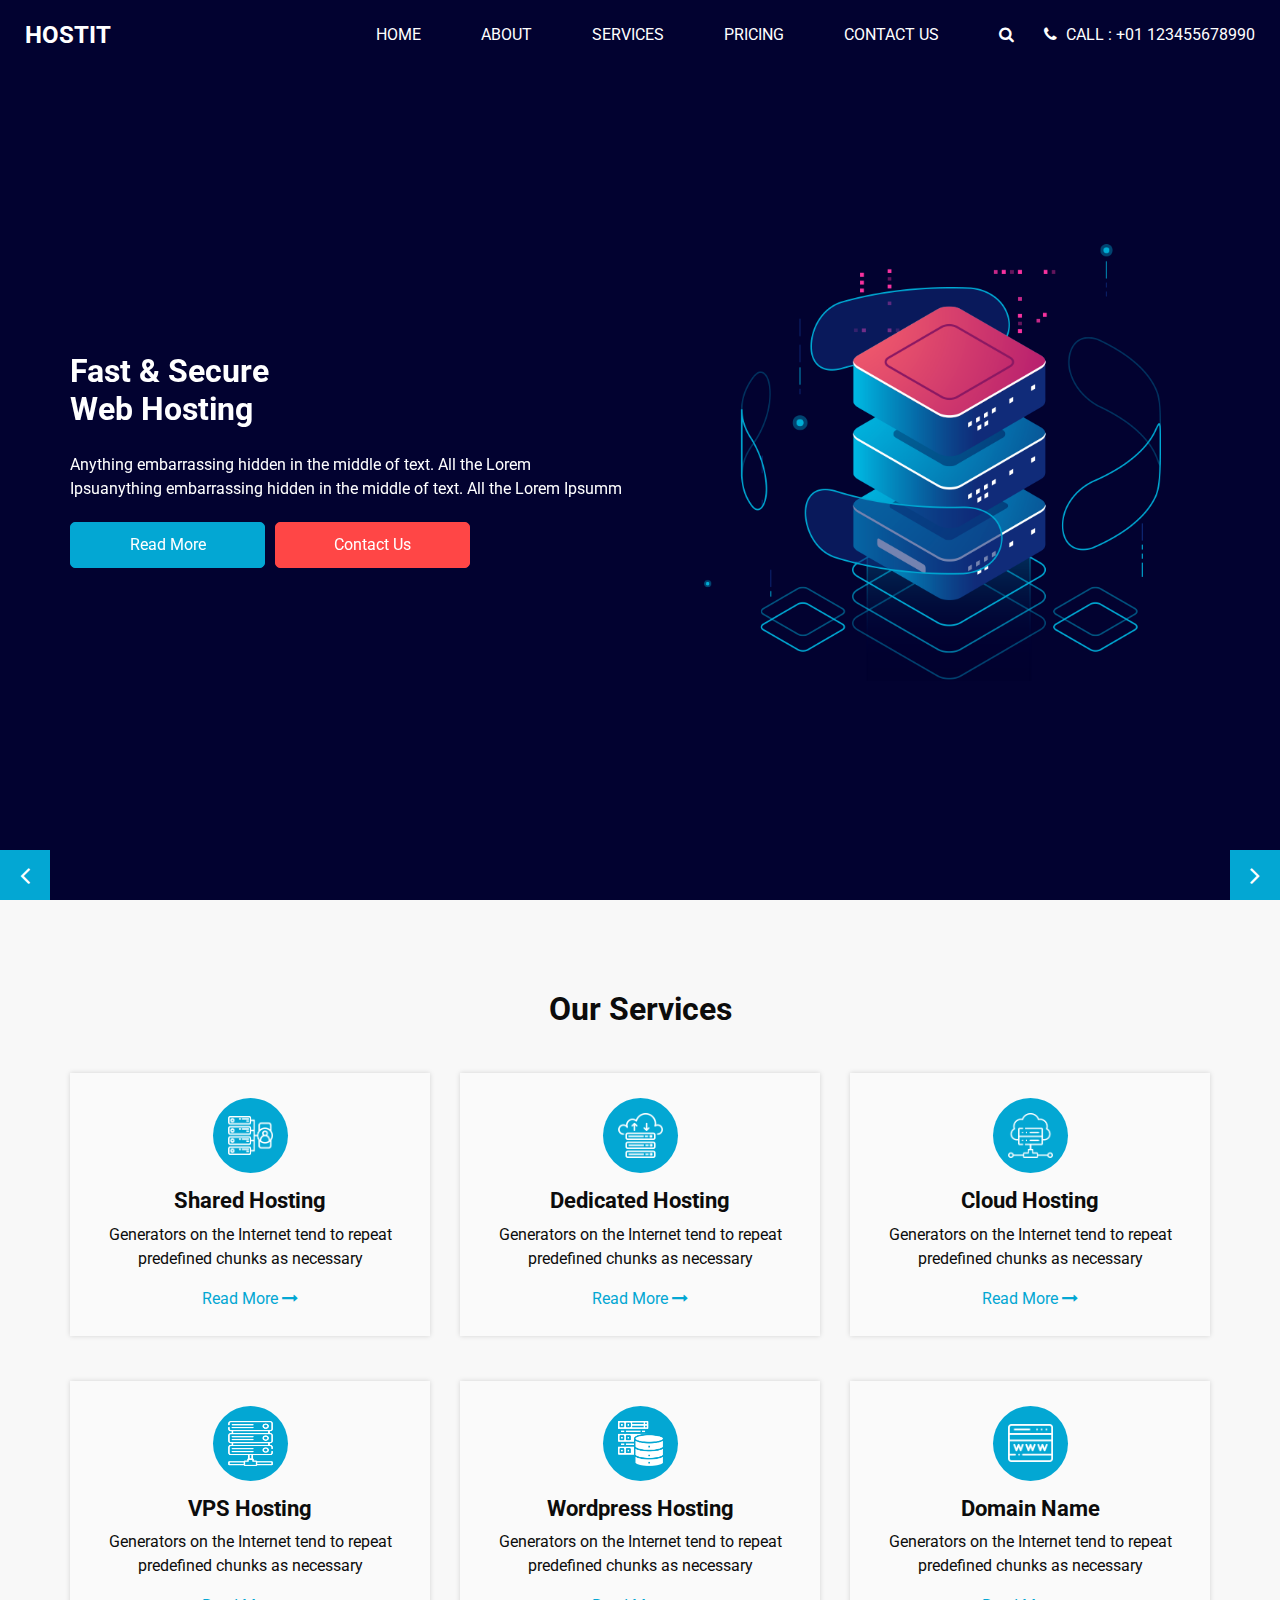
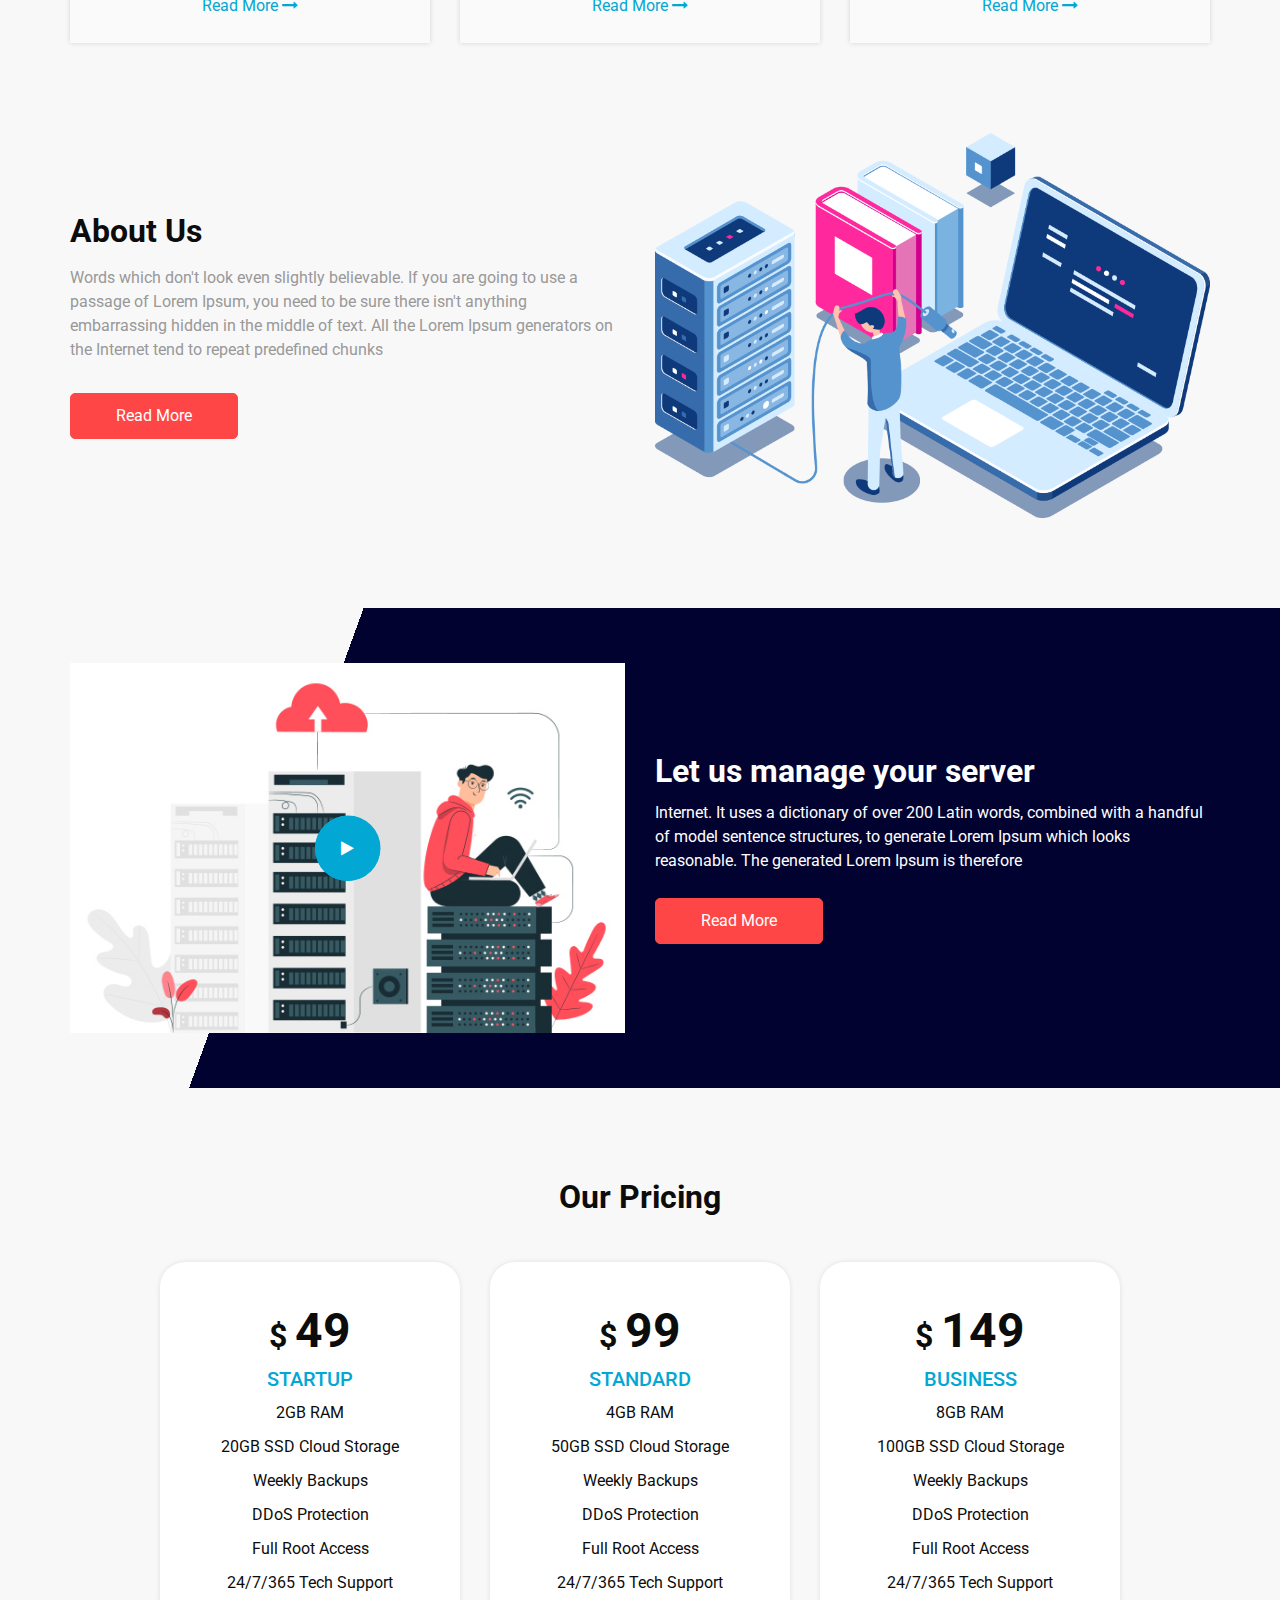
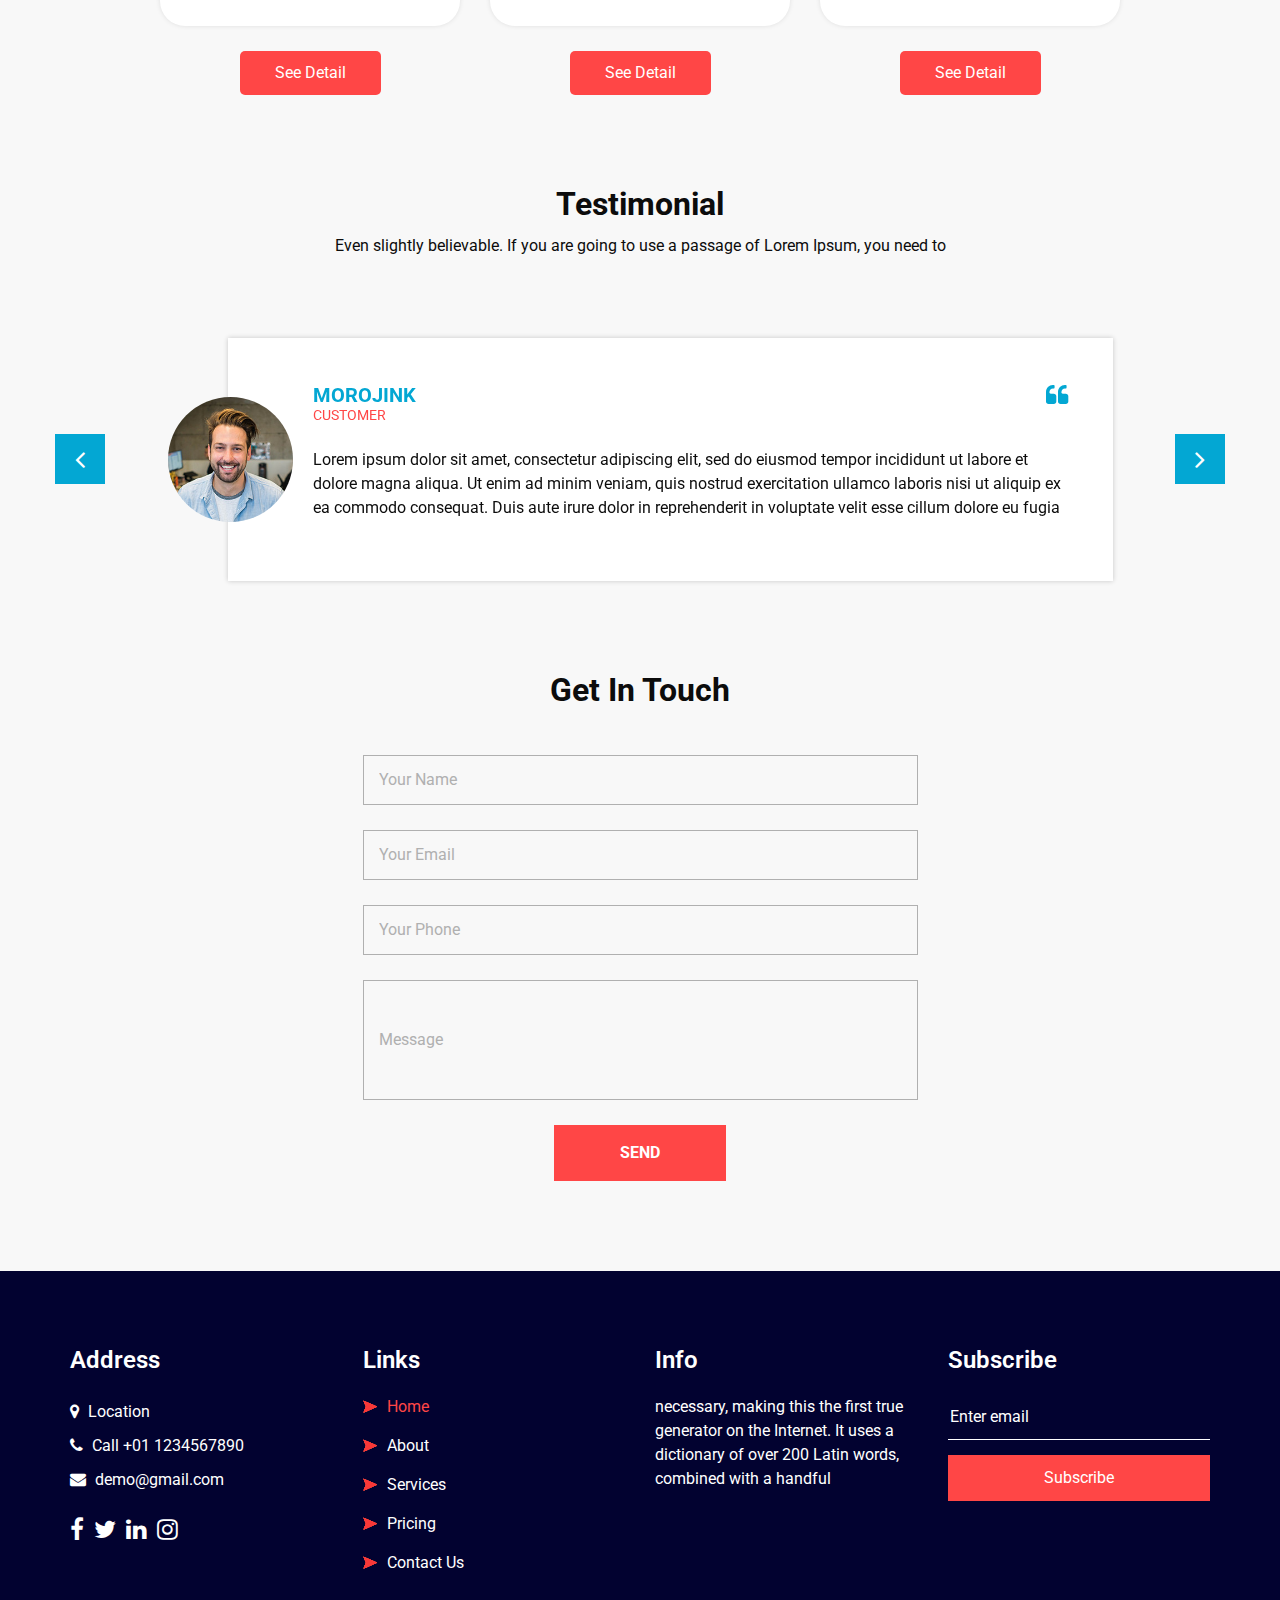
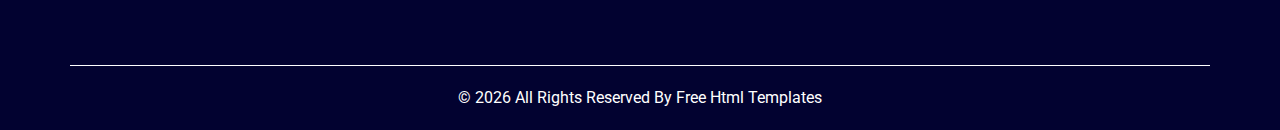
<file: Template/hostit-html/index.html>
<!DOCTYPE html>
<html>

<head>
  <!-- Basic -->
  <meta charset="utf-8" />
  <meta http-equiv="X-UA-Compatible" content="IE=edge" />
  <!-- Mobile Metas -->
  <meta name="viewport" content="width=device-width, initial-scale=1, shrink-to-fit=no" />
  <!-- Site Metas -->
  <link rel="icon" href="images/fevicon.png" type="image/gif" />
  <meta name="keywords" content="" />
  <meta name="description" content="" />
  <meta name="author" content="" />

  <title>Hostit</title>


  <!-- bootstrap core css -->
  <link rel="stylesheet" type="text/css" href="css/bootstrap.css" />

  <!-- fonts style -->
  <link href="https://fonts.googleapis.com/css2?family=Roboto:wght@400;500;700;900&display=swap" rel="stylesheet">

  <!-- font awesome style -->
  <link href="css/font-awesome.min.css" rel="stylesheet" />

  <!-- Custom styles for this template -->
  <link href="css/style.css" rel="stylesheet" />
  <!-- responsive style -->
  <link href="css/responsive.css" rel="stylesheet" />

</head>

<body>

  <div class="hero_area">
    <!-- header section strats -->
    <header class="header_section">
      <div class="container-fluid">
        <nav class="navbar navbar-expand-lg custom_nav-container ">
          <a class="navbar-brand" href="index.html">
            <span>Hostit</span>
          </a>

          <button class="navbar-toggler" type="button" data-toggle="collapse" data-target="#navbarSupportedContent" aria-controls="navbarSupportedContent" aria-expanded="false" aria-label="Toggle navigation">
            <span class=""> </span>
          </button>

          <div class="collapse navbar-collapse" id="navbarSupportedContent">
            <ul class="navbar-nav  ml-auto">
              <li class="nav-item active">
                <a class="nav-link" href="index.html">Home <span class="sr-only">(current)</span></a>
              </li>
              <li class="nav-item">
                <a class="nav-link" href="about.html"> About</a>
              </li>
              <li class="nav-item">
                <a class="nav-link" href="service.html">Services</a>
              </li>
              <li class="nav-item">
                <a class="nav-link" href="price.html">Pricing</a>
              </li>
              <li class="nav-item">
                <a class="nav-link" href="contact.html">Contact Us</a>
              </li>
            </ul>
            <div class="quote_btn-container">
              <form class="form-inline">
                <button class="btn   nav_search-btn" type="submit">
                  <i class="fa fa-search" aria-hidden="true"></i>
                </button>
              </form>
              <a href="">
                <i class="fa fa-phone" aria-hidden="true"></i>
                <span>
                  Call : +01 123455678990
                </span>
              </a>
            </div>
          </div>
        </nav>
      </div>
    </header>
    <!-- end header section -->
    <!-- slider section -->
    <section class="slider_section ">
      <div id="customCarousel1" class="carousel slide" data-ride="carousel">
        <div class="carousel-inner">
          <div class="carousel-item active">
            <div class="container ">
              <div class="row">
                <div class="col-md-6">
                  <div class="detail-box">
                    <h1>
                      Fast & Secure <br>
                      Web Hosting
                    </h1>
                    <p>
                      Anything embarrassing hidden in the middle of text. All the Lorem Ipsuanything embarrassing hidden in the middle of text. All the Lorem Ipsumm </p>
                    <div class="btn-box">
                      <a href="" class="btn-1">
                        Read More
                      </a>
                      <a href="" class="btn-2">
                        Contact Us
                      </a>
                    </div>
                  </div>
                </div>
                <div class="col-md-6">
                  <div class="row">
                    <div class=" col-lg-10 mx-auto">
                      <div class="img-box">
                        <img src="images/slider-img.png" alt="">
                      </div>
                    </div>
                  </div>
                </div>
              </div>
            </div>
          </div>
          <div class="carousel-item">
            <div class="container ">
              <div class="row">
                <div class="col-md-6">
                  <div class="detail-box">
                    <h1>
                      Fast & Secure <br>
                      Web Hosting
                    </h1>
                    <p>
                      Anything embarrassing hidden in the middle of text. All the Lorem Ipsuanything embarrassing hidden in the middle of text. All the Lorem Ipsumm </p>
                    <div class="btn-box">
                      <a href="" class="btn-1">
                        Read More
                      </a>
                      <a href="" class="btn-2">
                        Contact Us
                      </a>
                    </div>
                  </div>
                </div>
                <div class="col-md-6">
                  <div class="row">
                    <div class=" col-lg-10 mx-auto">
                      <div class="img-box">
                        <img src="images/slider-img.png" alt="">
                      </div>
                    </div>
                  </div>
                </div>
              </div>
            </div>
          </div>
          <div class="carousel-item">
            <div class="container ">
              <div class="row">
                <div class="col-md-6">
                  <div class="detail-box">
                    <h1>
                      Fast & Secure <br>
                      Web Hosting
                    </h1>
                    <p>
                      Anything embarrassing hidden in the middle of text. All the Lorem Ipsuanything embarrassing hidden in the middle of text. All the Lorem Ipsumm </p>
                    <div class="btn-box">
                      <a href="" class="btn-1">
                        Read More
                      </a>
                      <a href="" class="btn-2">
                        Contact Us
                      </a>
                    </div>
                  </div>
                </div>
                <div class="col-md-6">
                  <div class="row">
                    <div class=" col-lg-10 mx-auto">
                      <div class="img-box">
                        <img src="images/slider-img.png" alt="">
                      </div>
                    </div>
                  </div>
                </div>
              </div>
            </div>
          </div>
        </div>
        <div class="carousel_btn-box">
          <a class="carousel-control-prev" href="#customCarousel1" role="button" data-slide="prev">
            <i class="fa fa-angle-left" aria-hidden="true"></i>
            <span class="sr-only">Previous</span>
          </a>
          <a class="carousel-control-next" href="#customCarousel1" role="button" data-slide="next">
            <i class="fa fa-angle-right" aria-hidden="true"></i>
            <span class="sr-only">Next</span>
          </a>
        </div>
      </div>
    </section>
    <!-- end slider section -->
  </div>

  <!-- service section -->

  <section class="service_section layout_padding">
    <div class="container">
      <div class="heading_container heading_center">
        <h2>
          Our Services
        </h2>
      </div>
    </div>
    <div class="container ">
      <div class="row">
        <div class="col-md-6 col-lg-4">
          <div class="box ">
            <div class="img-box">
              <img src="images/s1.png" alt="">
            </div>
            <div class="detail-box">
              <h4>
                Shared Hosting
              </h4>
              <p>
                Generators on the Internet tend to repeat predefined chunks as necessary
              </p>
              <a href="">
                Read More
                <i class="fa fa-long-arrow-right" aria-hidden="true"></i>

              </a>
            </div>
          </div>
        </div>
        <div class="col-md-6 col-lg-4">
          <div class="box ">
            <div class="img-box">
              <img src="images/s2.png" alt="">
            </div>
            <div class="detail-box">
              <h4>
                Dedicated Hosting
              </h4>
              <p>
                Generators on the Internet tend to repeat predefined chunks as necessary
              </p>
              <a href="">
                Read More
                <i class="fa fa-long-arrow-right" aria-hidden="true"></i>

              </a>
            </div>
          </div>
        </div>
        <div class="col-md-6 col-lg-4 ">
          <div class="box ">
            <div class="img-box">
              <img src="images/s3.png" alt="">
            </div>
            <div class="detail-box">
              <h4>
                Cloud Hosting
              </h4>
              <p>
                Generators on the Internet tend to repeat predefined chunks as necessary
              </p>
              <a href="">
                Read More
                <i class="fa fa-long-arrow-right" aria-hidden="true"></i>

              </a>
            </div>
          </div>
        </div>
        <div class="col-md-6 col-lg-4">
          <div class="box ">
            <div class="img-box">
              <img src="images/s4.png" alt="">
            </div>
            <div class="detail-box">
              <h4>
                VPS Hosting
              </h4>
              <p>
                Generators on the Internet tend to repeat predefined chunks as necessary
              </p>
              <a href="">
                Read More
                <i class="fa fa-long-arrow-right" aria-hidden="true"></i>

              </a>
            </div>
          </div>
        </div>
        <div class="col-md-6 col-lg-4">
          <div class="box ">
            <div class="img-box">
              <img src="images/s5.png" alt="">
            </div>
            <div class="detail-box">
              <h4>
                Wordpress Hosting
              </h4>
              <p>
                Generators on the Internet tend to repeat predefined chunks as necessary
              </p>
              <a href="">
                Read More
                <i class="fa fa-long-arrow-right" aria-hidden="true"></i>

              </a>
            </div>
          </div>
        </div>
        <div class="col-md-6 col-lg-4">
          <div class="box ">
            <div class="img-box">
              <img src="images/s6.png" alt="">
            </div>
            <div class="detail-box">
              <h4>
                Domain Name
              </h4>
              <p>
                Generators on the Internet tend to repeat predefined chunks as necessary
              </p>
              <a href="">
                Read More
                <i class="fa fa-long-arrow-right" aria-hidden="true"></i>

              </a>
            </div>
          </div>
        </div>
      </div>
    </div>
  </section>

  <!-- end service section -->

  <!-- about section -->

  <section class="about_section layout_padding-bottom">
    <div class="container  ">
      <div class="row">
        <div class="col-md-6">
          <div class="detail-box">
            <div class="heading_container">
              <h2>
                About Us
              </h2>
            </div>
            <p>
              Words which don't look even slightly believable. If you are going to use a passage of Lorem Ipsum, you need to be sure there isn't anything embarrassing hidden in the middle of text. All the Lorem Ipsum generators on the Internet tend to repeat predefined chunks </p>
            <a href="">
              Read More
            </a>
          </div>
        </div>
        <div class="col-md-6 ">
          <div class="img-box">
            <img src="images/about-img.png" alt="">
          </div>
        </div>

      </div>
    </div>
  </section>

  <!-- end about section -->


  <!-- server section -->

  <section class="server_section">
    <div class="container ">
      <div class="row">
        <div class="col-md-6">
          <div class="img-box">
            <img src="images/server-img.jpg" alt="">
            <div class="play_btn">
              <button>
                <i class="fa fa-play" aria-hidden="true"></i>
              </button>
            </div>
          </div>
        </div>
        <div class="col-md-6">
          <div class="detail-box">
            <div class="heading_container">
              <h2>
                Let us manage your server
              </h2>
              <p>
                Internet. It uses a dictionary of over 200 Latin words, combined with a handful of model sentence structures, to generate Lorem Ipsum which looks reasonable. The generated Lorem Ipsum is therefore
              </p>
            </div>
            <a href="">
              Read More
            </a>
          </div>
        </div>
      </div>
    </div>
  </section>

  <!-- end server section -->

  <!-- price section -->

  <section class="price_section layout_padding">
    <div class="container">
      <div class="heading_container heading_center">
        <h2>
          Our Pricing
        </h2>
      </div>
      <div class="price_container ">
        <div class="box">
          <div class="detail-box">
            <h2>$ <span>49</span></h2>
            <h6>
              Startup
            </h6>
            <ul class="price_features">
              <li>
                2GB RAM
              </li>
              <li>
                20GB SSD Cloud Storage
              </li>
              <li>
                Weekly Backups
              </li>
              <li>
                DDoS Protection
              </li>
              <li>
                Full Root Access
              </li>
              <li>
                24/7/365 Tech Support
              </li>
            </ul>
          </div>
          <div class="btn-box">
            <a href="">
              See Detail
            </a>
          </div>
        </div>
        <div class="box">
          <div class="detail-box">
            <h2>$ <span>99</span></h2>
            <h6>
              Standard
            </h6>
            <ul class="price_features">
              <li>
                4GB RAM
              </li>
              <li>
                50GB SSD Cloud Storage
              </li>
              <li>
                Weekly Backups
              </li>
              <li>
                DDoS Protection
              </li>
              <li>
                Full Root Access
              </li>
              <li>
                24/7/365 Tech Support
              </li>
            </ul>
          </div>
          <div class="btn-box">
            <a href="">
              See Detail
            </a>
          </div>
        </div>
        <div class="box">
          <div class="detail-box">
            <h2>$ <span>149</span></h2>
            <h6>
              Business
            </h6>
            <ul class="price_features">
              <li>
                8GB RAM
              </li>
              <li>
                100GB SSD Cloud Storage
              </li>
              <li>
                Weekly Backups
              </li>
              <li>
                DDoS Protection
              </li>
              <li>
                Full Root Access
              </li>
              <li>
                24/7/365 Tech Support
              </li>
            </ul>
          </div>
          <div class="btn-box">
            <a href="">
              See Detail
            </a>
          </div>
        </div>
      </div>
    </div>
  </section>

  <!-- price section -->

  <!-- client section -->
  <section class="client_section ">
    <div class="container">
      <div class="heading_container heading_center">
        <h2>
          Testimonial
        </h2>
        <p>
          Even slightly believable. If you are going to use a passage of Lorem Ipsum, you need to
        </p>
      </div>
    </div>
    <div class="container px-0">
      <div id="customCarousel2" class="carousel  slide" data-ride="carousel">
        <div class="carousel-inner">
          <div class="carousel-item active">
            <div class="container">
              <div class="row">
                <div class="col-md-10 mx-auto">
                  <div class="box">
                    <div class="img-box">
                      <img src="images/client.jpg" alt="">
                    </div>
                    <div class="detail-box">
                      <div class="client_info">
                        <div class="client_name">
                          <h5>
                            Morojink
                          </h5>
                          <h6>
                            Customer
                          </h6>
                        </div>
                        <i class="fa fa-quote-left" aria-hidden="true"></i>
                      </div>
                      <p>
                        Lorem ipsum dolor sit amet, consectetur adipiscing elit, sed do eiusmod tempor incididunt ut
                        labore
                        et
                        dolore magna aliqua. Ut enim ad minim veniam, quis nostrud exercitation ullamco laboris nisi ut
                        aliquip ex ea commodo consequat. Duis aute irure dolor in reprehenderit in voluptate velit esse
                        cillum
                        dolore eu fugia
                      </p>
                    </div>
                  </div>
                </div>
              </div>
            </div>
          </div>
          <div class="carousel-item">
            <div class="container">
              <div class="row">
                <div class="col-md-10 mx-auto">
                  <div class="box">
                    <div class="img-box">
                      <img src="images/client.jpg" alt="">
                    </div>
                    <div class="detail-box">
                      <div class="client_info">
                        <div class="client_name">
                          <h5>
                            Morojink
                          </h5>
                          <h6>
                            Customer
                          </h6>
                        </div>
                        <i class="fa fa-quote-left" aria-hidden="true"></i>
                      </div>
                      <p>
                        Lorem ipsum dolor sit amet, consectetur adipiscing elit, sed do eiusmod tempor incididunt ut
                        labore
                        et
                        dolore magna aliqua. Ut enim ad minim veniam, quis nostrud exercitation ullamco laboris nisi ut
                        aliquip ex ea commodo consequat. Duis aute irure dolor in reprehenderit in voluptate velit esse
                        cillum
                        dolore eu fugia
                      </p>
                    </div>
                  </div>
                </div>
              </div>
            </div>
          </div>
          <div class="carousel-item">
            <div class="container">
              <div class="row">
                <div class="col-md-10 mx-auto">
                  <div class="box">
                    <div class="img-box">
                      <img src="images/client.jpg" alt="">
                    </div>
                    <div class="detail-box">
                      <div class="client_info">
                        <div class="client_name">
                          <h5>
                            Morojink
                          </h5>
                          <h6>
                            Customer
                          </h6>
                        </div>
                        <i class="fa fa-quote-left" aria-hidden="true"></i>
                      </div>
                      <p>
                        Lorem ipsum dolor sit amet, consectetur adipiscing elit, sed do eiusmod tempor incididunt ut
                        labore
                        et
                        dolore magna aliqua. Ut enim ad minim veniam, quis nostrud exercitation ullamco laboris nisi ut
                        aliquip ex ea commodo consequat. Duis aute irure dolor in reprehenderit in voluptate velit esse
                        cillum
                        dolore eu fugia
                      </p>
                    </div>
                  </div>
                </div>
              </div>
            </div>
          </div>
        </div>
        <div class="carousel_btn-box">
          <a class="carousel-control-prev" href="#customCarousel2" role="button" data-slide="prev">
            <i class="fa fa-angle-left" aria-hidden="true"></i>
            <span class="sr-only">Previous</span>
          </a>
          <a class="carousel-control-next" href="#customCarousel2" role="button" data-slide="next">
            <i class="fa fa-angle-right" aria-hidden="true"></i>
            <span class="sr-only">Next</span>
          </a>
        </div>
      </div>
    </div>
  </section>
  <!-- end client section -->

  <!-- contact section -->
  <section class="contact_section layout_padding-bottom">
    <div class="container">
      <div class="heading_container heading_center">
        <h2>
          Get In Touch
        </h2>
      </div>
      <div class="row">
        <div class="col-md-8 col-lg-6 mx-auto">
          <div class="form_container">
            <form action="">
              <div>
                <input type="text" placeholder="Your Name" />
              </div>
              <div>
                <input type="email" placeholder="Your Email" />
              </div>
              <div>
                <input type="text" placeholder="Your Phone" />
              </div>
              <div>
                <input type="text" class="message-box" placeholder="Message" />
              </div>
              <div class="btn_box ">
                <button>
                  SEND
                </button>
              </div>
            </form>
          </div>
        </div>
      </div>
    </div>
  </section>
  <!-- end contact section -->

  <!-- info section -->

  <section class="info_section layout_padding2">
    <div class="container">
      <div class="row">
        <div class="col-md-3">
          <div class="info_contact">
            <h4>
              Address
            </h4>
            <div class="contact_link_box">
              <a href="">
                <i class="fa fa-map-marker" aria-hidden="true"></i>
                <span>
                  Location
                </span>
              </a>
              <a href="">
                <i class="fa fa-phone" aria-hidden="true"></i>
                <span>
                  Call +01 1234567890
                </span>
              </a>
              <a href="">
                <i class="fa fa-envelope" aria-hidden="true"></i>
                <span>
                  demo@gmail.com
                </span>
              </a>
            </div>
          </div>
          <div class="info_social">
            <a href="">
              <i class="fa fa-facebook" aria-hidden="true"></i>
            </a>
            <a href="">
              <i class="fa fa-twitter" aria-hidden="true"></i>
            </a>
            <a href="">
              <i class="fa fa-linkedin" aria-hidden="true"></i>
            </a>
            <a href="">
              <i class="fa fa-instagram" aria-hidden="true"></i>
            </a>
          </div>
        </div>
        <div class="col-md-3">
          <div class="info_link_box">
            <h4>
              Links
            </h4>
            <div class="info_links">
              <a class="active" href="index.html">
                <img src="images/nav-bullet.png" alt="">
                Home
              </a>
              <a class="" href="about.html">
                <img src="images/nav-bullet.png" alt="">
                About
              </a>
              <a class="" href="service.html">
                <img src="images/nav-bullet.png" alt="">
                Services
              </a>
              <a class="" href="price.html">
                <img src="images/nav-bullet.png" alt="">
                Pricing
              </a>
              <a class="" href="contact.html">
                <img src="images/nav-bullet.png" alt="">
                Contact Us
              </a>
            </div>
          </div>
        </div>
        <div class="col-md-3">
          <div class="info_detail">
            <h4>
              Info
            </h4>
            <p>
              necessary, making this the first true generator on the Internet. It uses a dictionary of over 200 Latin words, combined with a handful
            </p>
          </div>
        </div>
        <div class="col-md-3 mb-0">
          <h4>
            Subscribe
          </h4>
          <form action="#">
            <input type="text" placeholder="Enter email" />
            <button type="submit">
              Subscribe
            </button>
          </form>
        </div>
      </div>
    </div>
  </section>

  <!-- end info section -->


  <!-- footer section -->
  <footer class="footer_section">
    <div class="container">
      <p>
        &copy; <span id="displayYear"></span> All Rights Reserved By
        <a href="https://html.design/">Free Html Templates</a>
      </p>
    </div>
  </footer>
  <!-- footer section -->

  <!-- jQery -->
  <script src="js/jquery-3.4.1.min.js"></script>
  <!-- bootstrap js -->
  <script src="js/bootstrap.js"></script>
  <!-- custom js -->
  <script src="js/custom.js"></script>


</body>

</html>
</file>
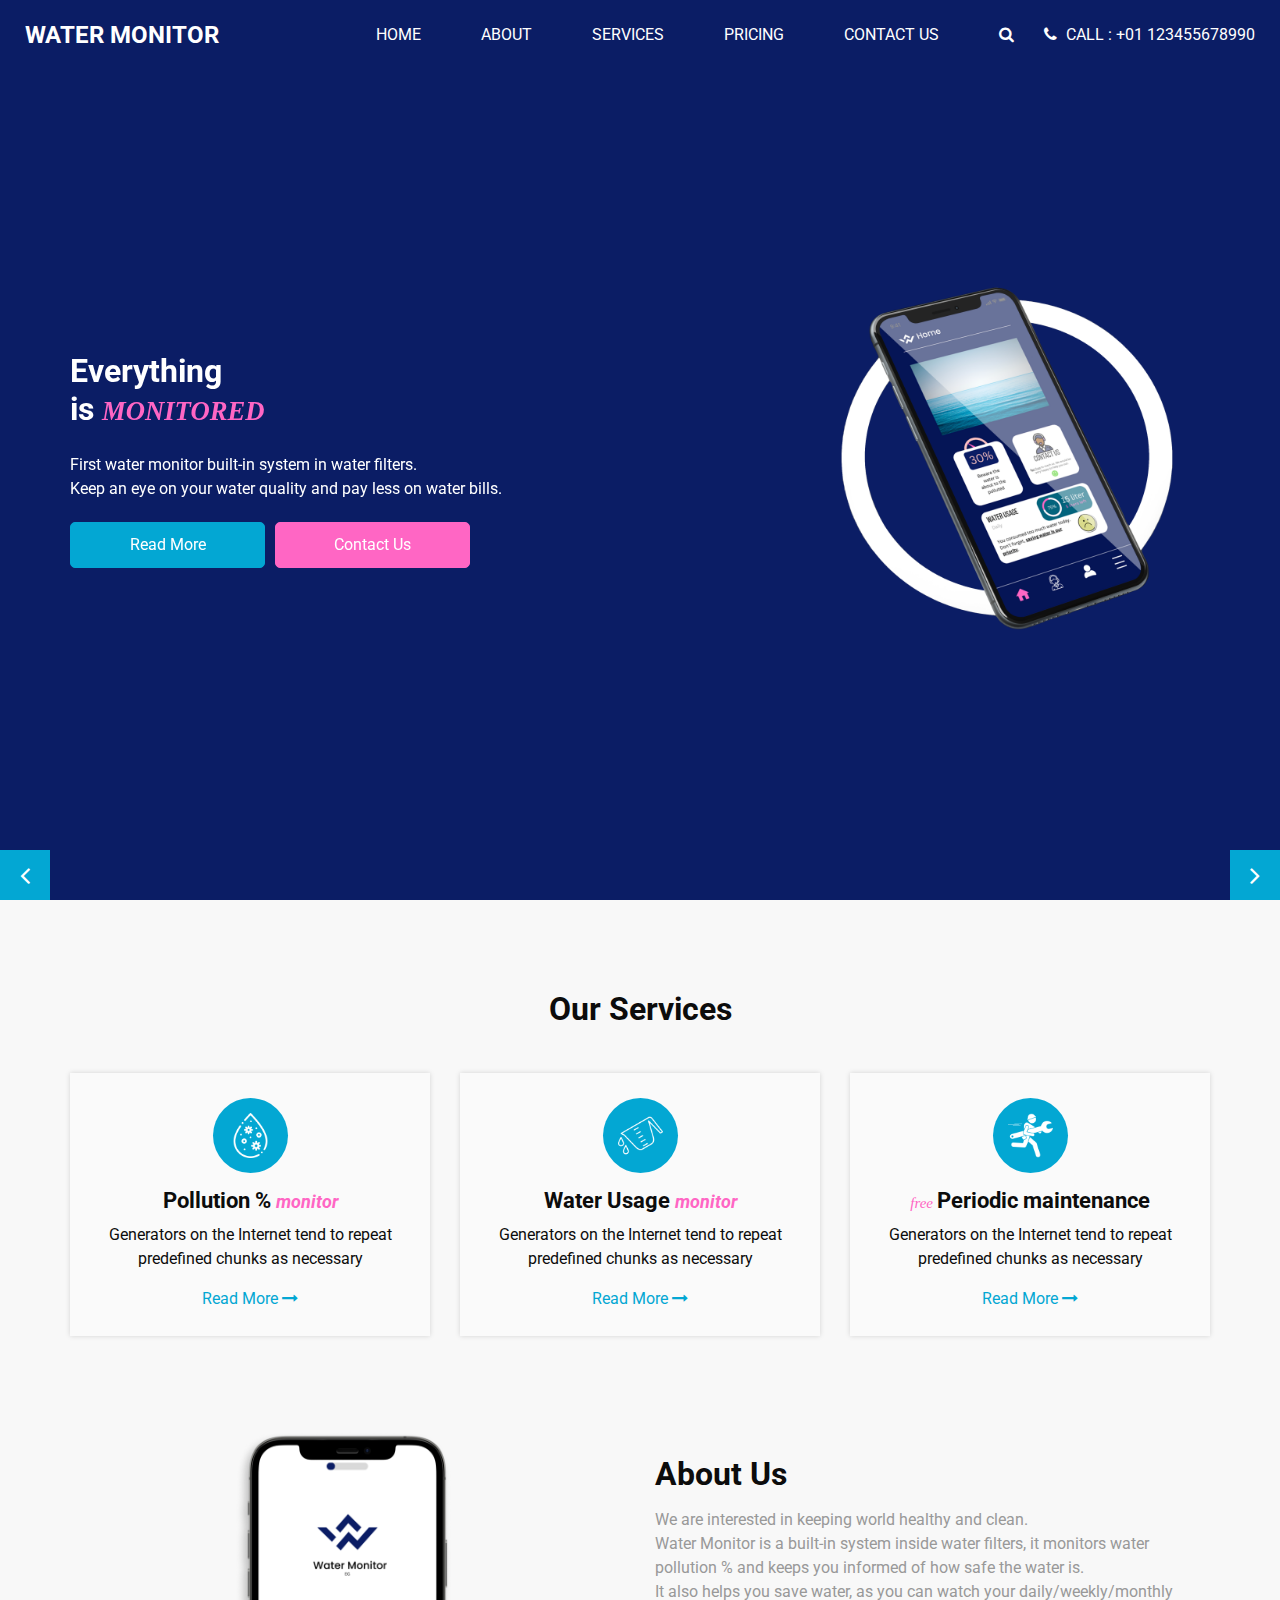
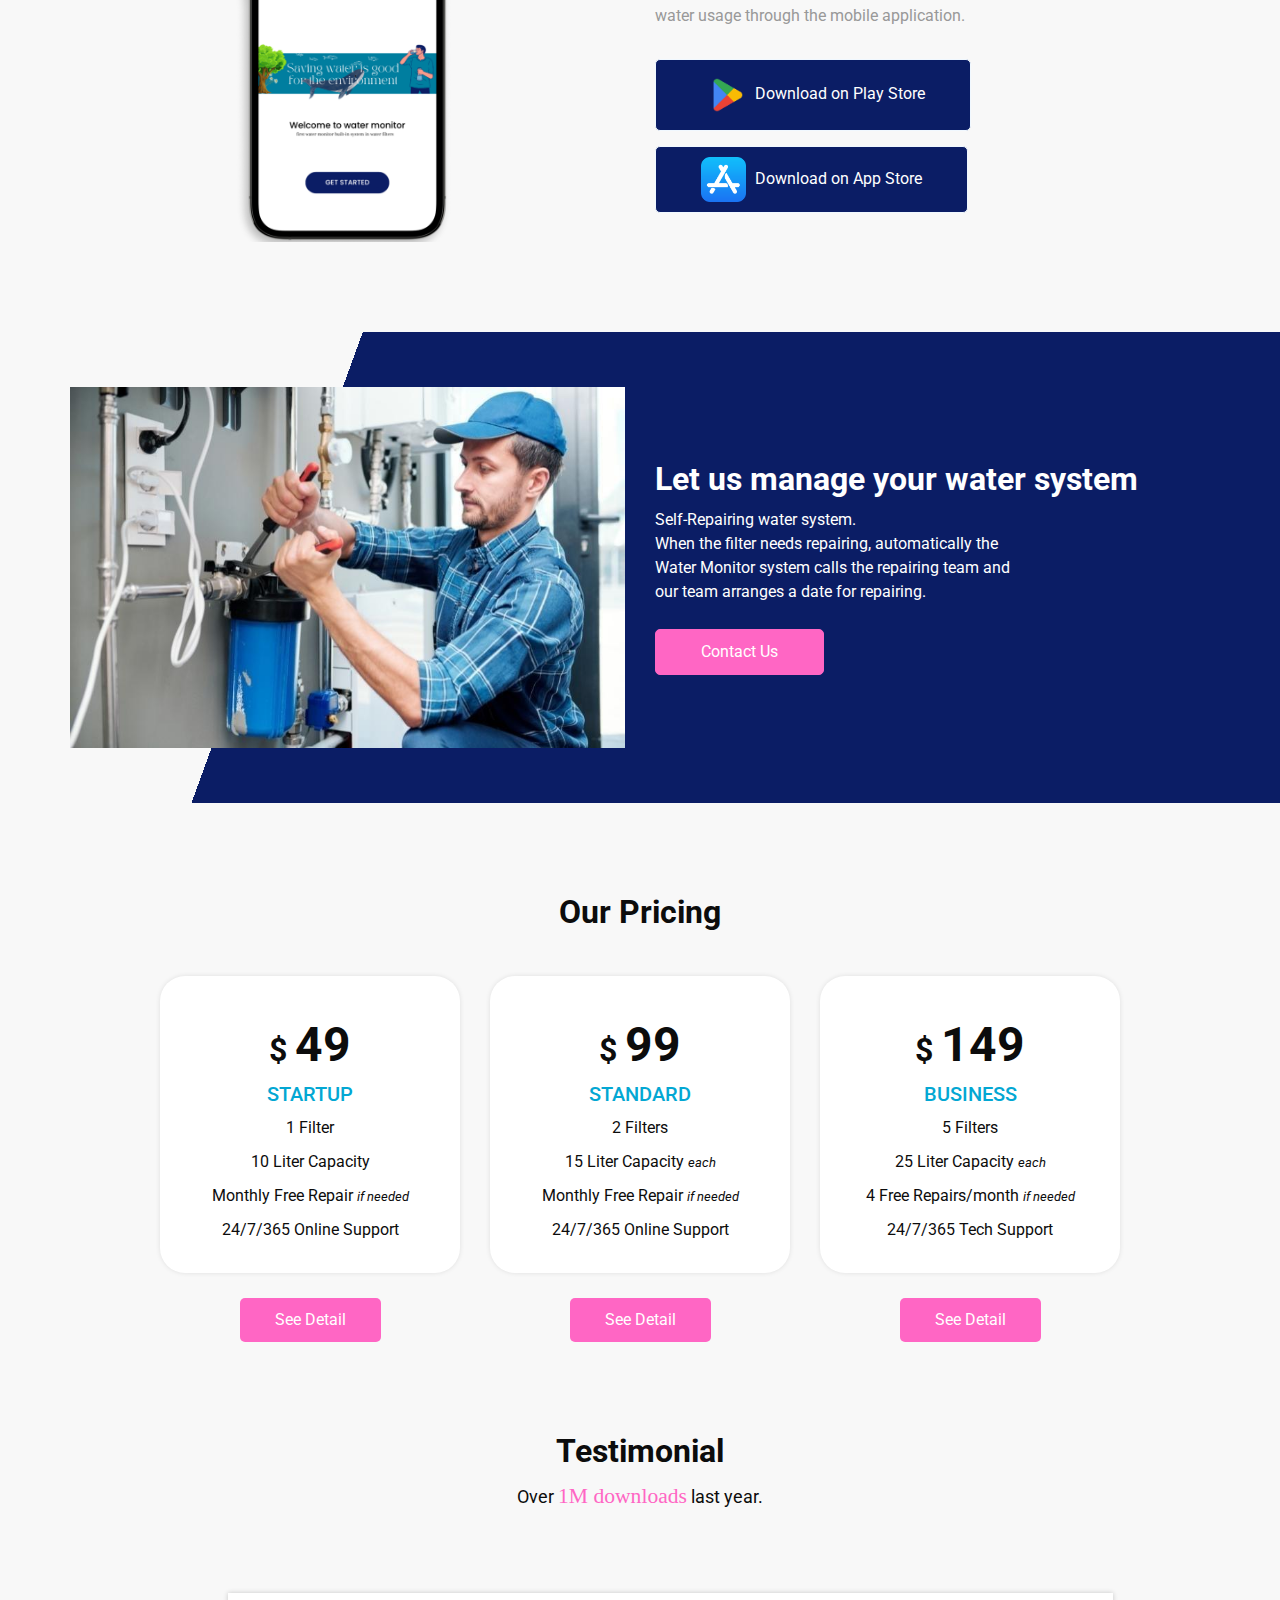
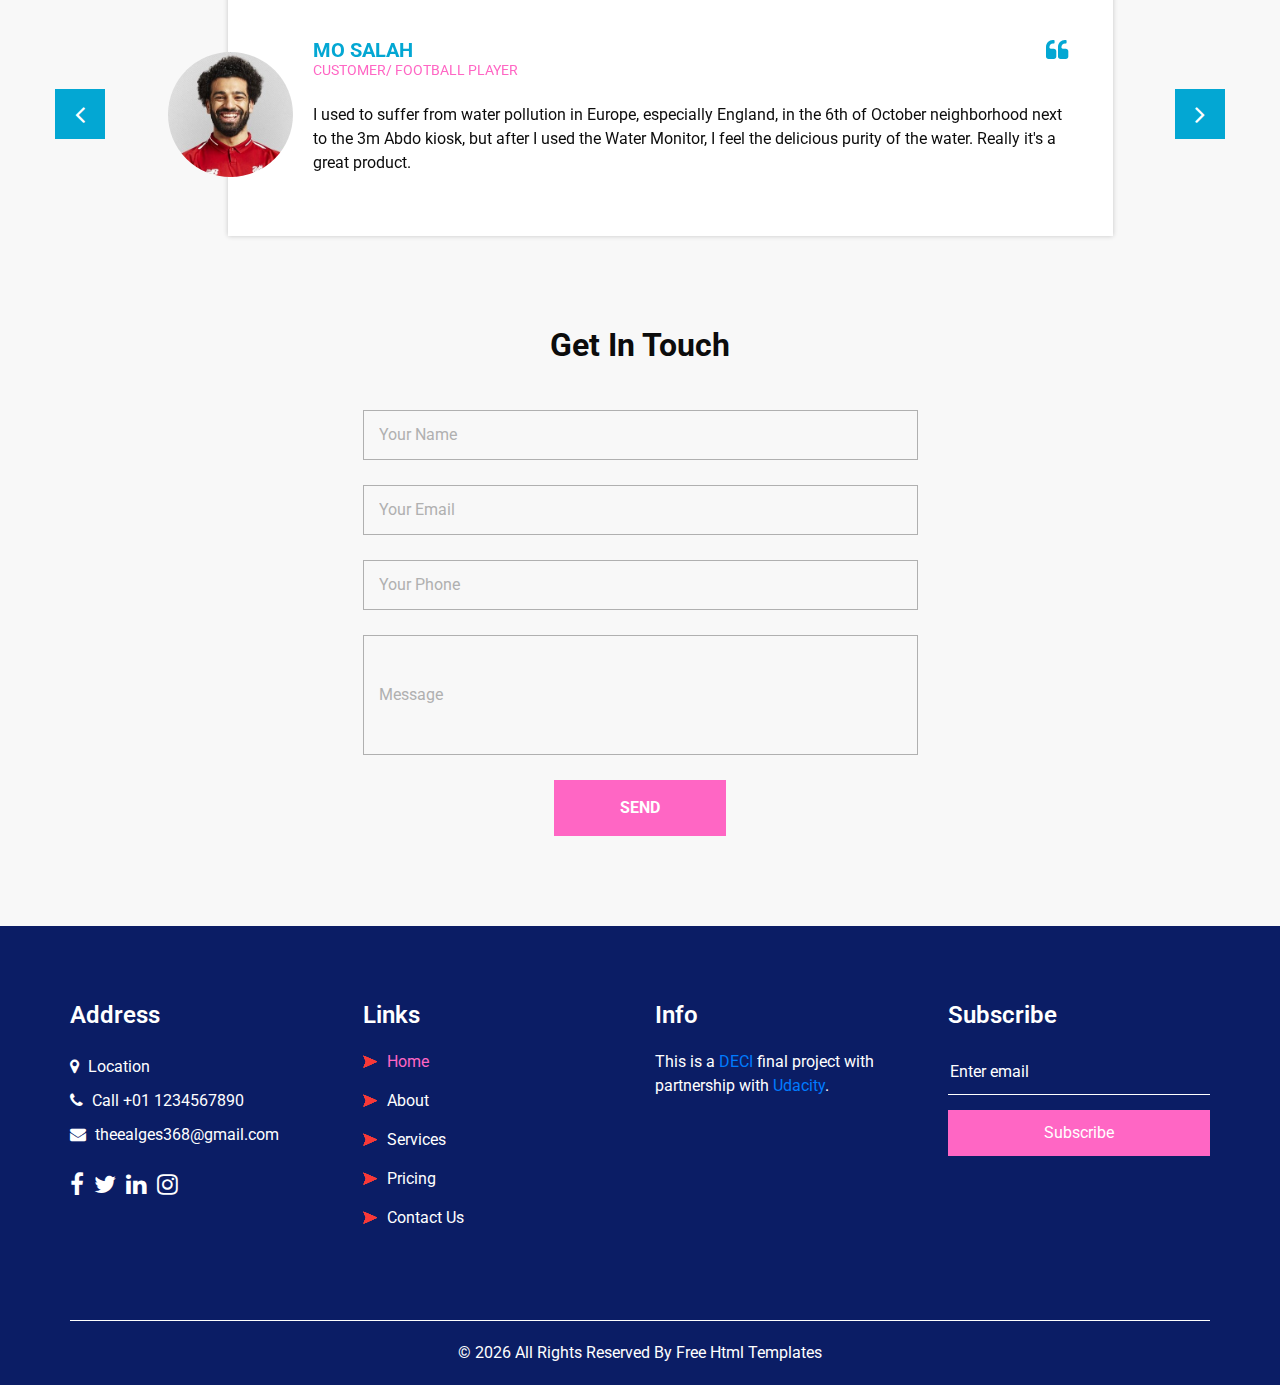
<file: Water Monitor/All Files/index.html>
<!DOCTYPE html>
<html>

<head>
  <!-- Basic -->
  <meta charset="utf-8" />
  <meta http-equiv="X-UA-Compatible" content="IE=edge" />
  <!-- Mobile Metas -->
  <meta name="viewport" content="width=device-width, initial-scale=1, shrink-to-fit=no" />
  <!-- Site Metas -->
  <link rel="icon" href="images/fevicon.png" type="image/gif" />
  <meta name="keywords" content="" />
  <meta name="description" content="" />
  <meta name="author" content="" />

  <title>Water Monitor</title>


  <!-- bootstrap core css -->
  <link rel="stylesheet" type="text/css" href="css/bootstrap.css" />

  <!-- fonts style -->
  <link href="https://fonts.googleapis.com/css2?family=Roboto:wght@400;500;700;900&display=swap" rel="stylesheet">
  <link rel="preconnect" href="https://fonts.googleapis.com">
  <link rel="preconnect" href="https://fonts.gstatic.com" crossorigin>
  <link href="https://fonts.googleapis.com/css2?family=Lato&display=swap" rel="stylesheet">

  <!-- font awesome style -->
  <link href="css/font-awesome.min.css" rel="stylesheet" />

  <!-- Custom styles for this template -->
  <link href="css/style.css" rel="stylesheet" />
  <!-- responsive style -->
  <link href="css/responsive.css" rel="stylesheet" />

  <style>
    @import url('https://fonts.googleapis.com/css2?family=Lato&display=swap');
    @import url('https://fonts.googleapis.com/css2?family=Shadows+Into+Light&display=swap');
    @import url('https://fonts.googleapis.com/css2?family=VT323&display=swap');
  </style>

</head>

<body>

  <div class="hero_area">
    <!-- header section strats -->
    <header class="header_section">
      <div class="container-fluid">
        <nav class="navbar navbar-expand-lg custom_nav-container ">
          <a class="navbar-brand" href="index.html">
            <span>Water Monitor</span>
          </a>

          <button class="navbar-toggler" type="button" data-toggle="collapse" data-target="#navbarSupportedContent" aria-controls="navbarSupportedContent" aria-expanded="false" aria-label="Toggle navigation">
            <span class=""> </span>
          </button>

          <div class="collapse navbar-collapse" id="navbarSupportedContent">
            <ul class="navbar-nav  ml-auto">
              <li class="nav-item active">
                <a class="nav-link" href="index.html">Home <span class="sr-only">(current)</span></a>
              </li>
              <li class="nav-item">
                <a class="nav-link" href="about.html"> About</a>
              </li>
              <li class="nav-item">
                <a class="nav-link" href="service.html">Services</a>
              </li>
              <li class="nav-item">
                <a class="nav-link" href="price.html">Pricing</a>
              </li>
              <li class="nav-item">
                <a class="nav-link" href="contact.html">Contact Us</a>
              </li>
            </ul>
            <div class="quote_btn-container">
              <form class="form-inline">
                <button class="btn   nav_search-btn" type="submit">
                  <i class="fa fa-search" aria-hidden="true"></i>
                </button>
              </form>
              <a href="">
                <i class="fa fa-phone" aria-hidden="true"></i>
                <span>
                  Call : +01 123455678990
                </span>
              </a>
            </div>
          </div>
        </nav>
      </div>
    </header>
    <!-- end header section -->
    <!-- slider section -->
    <section class="slider_section ">
      <div id="customCarousel1" class="carousel slide" data-ride="carousel">
        <div class="carousel-inner">
          <div class="carousel-item active">
            <div class="container ">
              <div class="row">
                <div class="col-md-6">
                  <div class="detail-box">
                    <h1>
                      Everything <br>
                      is <span style="font-style: italic; font-family:'PT sans', Calibri; font-weight: 700; font-size: smaller; color: #ff66c4;">MONITORED</span>
                    </h1>
                    <p>
                      First water monitor built-in system in water filters. <br>
                      Keep an eye on your water quality and pay less on water bills.</p>
                    <div class="btn-box">
                      <a href="#services" class="btn-1">
                        Read More
                      </a>
                      <a href="contact.html" class="btn-2">
                        Contact Us
                      </a>
                    </div>
                  </div>
                </div>
                <div class="col-md-6">
                  <div class="row">
                    <div class=" col-lg-100 mx-auto">
                      <div class="img-box" style="width: 1000px; padding-right: 25%;">
                        <img src="images/slider-img.png" alt="screenshot from mobile application" >
                      </div>
                    </div>
                  </div>
                </div>
              </div>
            </div>
          </div>
          <div class="carousel-item">
            <div class="container ">
              <div class="row">
                <div class="col-md-6">
                  <div class="detail-box">
                    <h1>
                      Purify your water <br>
                      __Purify your <span style="color:rgb(255, 247, 0); font-size: smaller;">Life</span>
                    </h1>
                    <p>
                      Unsafe water kills more people each year than war <br> and all other forms of violence combined. </p>
                    <p style="font-family:'Shadows Into Light'; font-size: 30px;">
                      Bring <span style="color: yellow;">safer</span> water to your home
                      </p>
                    <div class="btn-box">
                      <a href="#services" class="btn-1">
                        Read More
                      </a>
                      <a href="" class="btn-2">
                        Contact Us
                      </a>
                    </div>
                  </div>
                </div>
                <div class="col-md-6">
                  <div class="row">
                    <div class=" col-lg-100 mx-auto">
                      <div class="img-box">
                        <img src="images/safe-water.png" alt="">
                      </div>
                    </div>
                  </div>
                </div>
              </div>
            </div>
          </div>
          <div class="carousel-item">
            <div class="container ">
              <div class="row">
                <div class="col-md-6">
                  <div class="detail-box">
                    <h1>
                      Save Water & <br>
                      Keep Healthy
                    </h1>
                    <p>
                      There's plenty of water on Earth - 71% of our planet's surface is covered with water. However, the freshwater for our basic survival needs only represents 3% of the world's water. Of that, most freshwater is unavailable, as it exists in glaciers, polar ice caps, atmosphere, and soil. <p style="color: rgb(255, 125, 125); font-family: VT323; font-size: 30px;"> This leaves us with <span style="font-size: larger; text-decoration: underline;">0.5%</span> of Earth's water fresh and ready for us to use. </p>
                    </p>
                    <div class="btn-box">
                      <a href="http://www.un.org/waterforlifedecade/quality.shtml" class="btn-1" target="_blank">
                        Read More
                      </a>
                      <a href="#services" class="btn-2">
                        Scroll Down
                      </a>
                    </div>
                  </div>
                </div>
                <div class="col-md-6">
                  <div class="row">
                    <div class=" col-lg-100 mx-auto">
                      <div class="img-box">
                        <img src="images/save-water2.png" alt="">
                      </div>
                    </div>
                  </div>
                </div>
              </div>
            </div>
          </div>
        </div>
        <div class="carousel_btn-box">
          <a class="carousel-control-prev" href="#customCarousel1" role="button" data-slide="prev">
            <i class="fa fa-angle-left" aria-hidden="true"></i>
            <span class="sr-only">Previous</span>
          </a>
          <a class="carousel-control-next" href="#customCarousel1" role="button" data-slide="next">
            <i class="fa fa-angle-right" aria-hidden="true"></i>
            <span class="sr-only">Next</span>
          </a>
        </div>
      </div>
    </section>
    <!-- end slider section -->
  </div>

  <!-- service section -->

  <section class="service_section layout_padding" id="services">
    <div class="container">
      <div class="heading_container heading_center">
        <h2>
          Our Services
        </h2>
      </div>
    </div>
    <div class="container ">
      <div class="row">
        <div class="col-md-6 col-lg-4">
          <div class="box ">
            <div class="img-box">
              <img src="images/s1.png" alt="">
            </div>
            <div class="detail-box">
              <h4>
                Pollution % <span style="font-style: italic; color: #FF66C4; font-size:smaller"> monitor </span>
              </h4>
              <p>
                Generators on the Internet tend to repeat predefined chunks as necessary
              </p>
              <a href="">
                Read More
                <i class="fa fa-long-arrow-right" aria-hidden="true"></i>

              </a>
            </div>
          </div>
        </div>
        <div class="col-md-6 col-lg-4">
          <div class="box ">
            <div class="img-box">
              <img src="images/s2.png" alt="">
            </div>
            <div class="detail-box">
              <h4>
                Water Usage <span style="font-style: italic; color:#FF66C4; font-size:smaller"> monitor </span>
              </h4>
              <p>
                Generators on the Internet tend to repeat predefined chunks as necessary
              </p>
              <a href="">
                Read More
                <i class="fa fa-long-arrow-right" aria-hidden="true"></i>

              </a>
            </div>
          </div>
        </div>
        <div class="col-md-6 col-lg-4 ">
          <div class="box ">
            <div class="img-box">
              <img src="images/s3.png" alt="">
            </div>
            <div class="detail-box">
              <h4>
                <span style="font-style: italic; color:#FF66C4; font-size: 15px; font-family: cursive; font-weight: lighter; "> free </span>
                Periodic maintenance 
              </h4>
              <p>
                Generators on the Internet tend to repeat predefined chunks as necessary
              </p>
              <a href="">
                Read More
                <i class="fa fa-long-arrow-right" aria-hidden="true"></i>

              </a>
            </div>
          </div>
        </div>
      </div>
    </div>
  </section>

  <!-- end service section -->

  <!-- about section -->

  <section class="about_section layout_padding-bottom">
    <div class="container  ">
      <div class="row">
        <div class="col-md-6 ">
          <div class="img-box" >
            <img src="images/welcome-img.png" alt=""  style="width:100%;">
            <!-- <img src="images/home-img.png" alt=""  style="width:100%;" > -->
          </div>
        </div>
        <div class="col-md-6">
          <div class="detail-box">
            <div class="heading_container">
              <h2>
                About Us
              </h2>
            </div>
            <p>
              We are interested in keeping world healthy and clean. <br> 
              Water Monitor is a built-in system inside water filters, it monitors water pollution %
              and keeps you informed of how safe the water is. <br>It also helps you save water, as you can 
              watch your daily/weekly/monthly water usage through the mobile application.</p>
            <a href="" style="background-color: #0B1D65; border-color: aliceblue; color: white;">
              <img src="images/play-store.png" alt="play-store" style="width: 50px;">
              Download on Play Store
            </a>
            <a href="" style="background-color: #0B1D65; border-color: aliceblue; color: white;">
              <img src="images/app-store.png" alt="play-store" style="width: 50px; padding-right: 5px;">
              Download on App Store
            </a>
          </div>
        </div>

      </div>
    </div>
  </section>

  <!-- end about section -->


  <!-- server section -->

  <section class="server_section">
    <div class="container ">
      <div class="row">
        <div class="col-md-6">
          <div class="img-box">
            <img src="images/repair.jpg" alt="">
            <!-- <div class="play_btn">
              <button>
                <i class="fa fa-play" aria-hidden="true"></i>
              </button>
            </div> -->
          </div>
        </div>
        <div class="col-md-6">
          <div class="detail-box">
            <div class="heading_container">
              <h2>
                Let us manage your water system
              </h2>
              <p>
                Self-Repairing water system. <br>
                When the filter needs repairing, automatically the <br> Water Monitor system calls the repairing team and <br> our team arranges a date for repairing.
              </p>
            </div>
            <a href="contact.html">
              Contact Us
            </a>
          </div>
        </div>
      </div>
    </div>
  </section>

  <!-- end server section -->

  <!-- price section -->

  <section class="price_section layout_padding">
    <div class="container">
      <div class="heading_container heading_center">
        <h2>
          Our Pricing
        </h2>
      </div>
      <div class="price_container ">
        <div class="box">
          <div class="detail-box">
            <h2>$ <span>49</span></h2>
            <h6>
              Startup
            </h6>
            <ul class="price_features">
              <li>
                1 Filter
              </li>
              <li>
                10 Liter Capacity
              </li>
              <li>
                Monthly Free Repair <span style="font-size: small; font-style: italic;">if needed</span>
              </li>

              <li>
                24/7/365 Online Support
              </li>
            </ul>
          </div>
          <div class="btn-box">
            <a href="">
              See Detail
            </a>
          </div>
        </div>
        <div class="box">
          <div class="detail-box">
            <h2>$ <span>99</span></h2>
            <h6>
              Standard
            </h6>
            <ul class="price_features">
              <li>
                2 Filters
              </li>
              <li>
                15 Liter Capacity <span style="font-size: small; font-style: italic;">each</span>
              </li>
              <li>
                Monthly Free Repair <span style="font-size: small; font-style: italic;">if needed</span>
              </li>
              <li>
                24/7/365 Online Support
              </li>
            </ul>
          </div>
          <div class="btn-box">
            <a href="">
              See Detail
            </a>
          </div>
        </div>
        <div class="box">
          <div class="detail-box">
            <h2>$ <span>149</span></h2>
            <h6>
              Business
            </h6>
            <ul class="price_features">
              <li>
                5 Filters
              </li>
              <li>
                25 Liter Capacity <span style="font-size: small; font-style: italic;">each</span>
              </li>
              <li>
                4 Free Repairs/month <span style="font-size: small; font-style: italic;">if needed</span>
              </li>
              <li>
                24/7/365 Tech Support
              </li>
            </ul>
          </div>
          <div class="btn-box">
            <a href="">
              See Detail
            </a>
          </div>
        </div>
      </div>
    </div>
  </section>

  <!-- price section -->

  <!-- client section -->
  <section class="client_section ">
    <div class="container">
      <div class="heading_container heading_center">
        <h2>
          Testimonial
        </h2>
        <p style="font-size: large;">
          Over <span style="font-family: 'quicksand'; font-size: larger; color: #FF66C4;">1M downloads</span> last year.
        </p>
      </div>
    </div>
    <div class="container px-0">
      <div id="customCarousel2" class="carousel  slide" data-ride="carousel">
        <div class="carousel-inner">
          <div class="carousel-item active">
            <div class="container">
              <div class="row">
                <div class="col-md-10 mx-auto">
                  <div class="box">
                    <div class="img-box">
                      <img src="images/mo-salah.jpg" alt="">
                    </div>
                    <div class="detail-box">
                      <div class="client_info">
                        <div class="client_name">
                          <h5>
                            Mo Salah
                          </h5>
                          <h6>
                            Customer/ Football player
                          </h6>
                        </div>
                        <i class="fa fa-quote-left" aria-hidden="true"></i>
                      </div>
                      <p>
                        I used to suffer from water pollution in Europe, especially England, in the 6th of October neighborhood next to the 3m Abdo kiosk, but after I used the Water Monitor, I feel the delicious purity of the water. Really it's a great product.
                      </p>
                    </div>
                  </div>
                </div>
              </div>
            </div>
          </div>
          <!-- <div class="carousel-item">
            <div class="container">
              <div class="row">
                <div class="col-md-10 mx-auto">
                  <div class="box">
                    <div class="img-box">
                      <img src="images/client.jpg" alt="">
                    </div>
                    <div class="detail-box">
                      <div class="client_info">
                        <div class="client_name">
                          <h5>
                            Morojink
                          </h5>
                          <h6>
                            Customer
                          </h6>
                        </div>
                        <i class="fa fa-quote-left" aria-hidden="true"></i>
                      </div>
                      <p>
                        Lorem ipsum dolor sit amet, consectetur adipiscing elit, sed do eiusmod tempor incididunt ut
                        labore
                        et
                        dolore magna aliqua. Ut enim ad minim veniam, quis nostrud exercitation ullamco laboris nisi ut
                        aliquip ex ea commodo consequat. Duis aute irure dolor in reprehenderit in voluptate velit esse
                        cillum
                        dolore eu fugia
                      </p>
                    </div>
                  </div>
                </div>
              </div>
            </div>
          </div>
          <div class="carousel-item">
            <div class="container">
              <div class="row">
                <div class="col-md-10 mx-auto">
                  <div class="box">
                    <div class="img-box">
                      <img src="images/client.jpg" alt="">
                    </div>
                    <div class="detail-box">
                      <div class="client_info">
                        <div class="client_name">
                          <h5>
                            Morojink
                          </h5>
                          <h6>
                            Customer
                          </h6>
                        </div>
                        <i class="fa fa-quote-left" aria-hidden="true"></i>
                      </div>
                      <p>
                        Lorem ipsum dolor sit amet, consectetur adipiscing elit, sed do eiusmod tempor incididunt ut
                        labore
                        et
                        dolore magna aliqua. Ut enim ad minim veniam, quis nostrud exercitation ullamco laboris nisi ut
                        aliquip ex ea commodo consequat. Duis aute irure dolor in reprehenderit in voluptate velit esse
                        cillum
                        dolore eu fugia
                      </p>
                    </div>
                  </div>
                </div>
              </div>
            </div>
          </div>
        </div> -->
        <div class="carousel_btn-box">
          <a class="carousel-control-prev" href="#customCarousel2" role="button" data-slide="prev">
            <i class="fa fa-angle-left" aria-hidden="true"></i>
            <span class="sr-only">Previous</span>
          </a>
          <a class="carousel-control-next" href="#customCarousel2" role="button" data-slide="next">
            <i class="fa fa-angle-right" aria-hidden="true"></i>
            <span class="sr-only">Next</span>
          </a>
        </div>
      </div>
    </div>
  </section>
  <!-- end client section -->

  <!-- contact section -->
  <section class="contact_section layout_padding-bottom">
    <div class="container">
      <div class="heading_container heading_center">
        <h2>
          Get In Touch
        </h2>
      </div>
      <div class="row">
        <div class="col-md-8 col-lg-6 mx-auto">
          <div class="form_container">
            <form action="">
              <div>
                <input type="text" placeholder="Your Name" />
              </div>
              <div>
                <input type="email" placeholder="Your Email" />
              </div>
              <div>
                <input type="text" placeholder="Your Phone" />
              </div>
              <div>
                <input type="text" class="message-box" placeholder="Message" />
              </div>
              <div class="btn_box ">
                <button>
                  SEND
                </button>
              </div>
            </form>
          </div>
        </div>
      </div>
    </div>
  </section>
  <!-- end contact section -->

  <!-- info section -->

  <section class="info_section layout_padding2">
    <div class="container">
      <div class="row">
        <div class="col-md-3">
          <div class="info_contact">
            <h4>
              Address
            </h4>
            <div class="contact_link_box">
              <a href="">
                <i class="fa fa-map-marker" aria-hidden="true"></i>
                <span>
                  Location
                </span>
              </a>
              <a href="">
                <i class="fa fa-phone" aria-hidden="true"></i>
                <span>
                  Call +01 1234567890
                </span>
              </a>
              <a href="">
                <i class="fa fa-envelope" aria-hidden="true"></i>
                <span>
                  theealges368@gmail.com
                </span>
              </a>
            </div>
          </div>
          <div class="info_social">
            <a href="">
              <i class="fa fa-facebook" aria-hidden="true"></i>
            </a>
            <a href="">
              <i class="fa fa-twitter" aria-hidden="true"></i>
            </a>
            <a href="">
              <i class="fa fa-linkedin" aria-hidden="true"></i>
            </a>
            <a href="">
              <i class="fa fa-instagram" aria-hidden="true"></i>
            </a>
          </div>
        </div>
        <div class="col-md-3">
          <div class="info_link_box">
            <h4>
              Links
            </h4>
            <div class="info_links">
              <a class="active" href="index.html">
                <img src="images/nav-bullet.png" alt="">
                Home
              </a>
              <a class="" href="about.html">
                <img src="images/nav-bullet.png" alt="">
                About
              </a>
              <a class="" href="service.html">
                <img src="images/nav-bullet.png" alt="">
                Services
              </a>
              <a class="" href="price.html">
                <img src="images/nav-bullet.png" alt="">
                Pricing
              </a>
              <a class="" href="contact.html">
                <img src="images/nav-bullet.png" alt="">
                Contact Us
              </a>
            </div>
          </div>
        </div>
        <div class="col-md-3">
          <div class="info_detail">
            <h4>
              Info
            </h4>
            <p>
              This is a <a href="https://deci.gov.eg/" target="_blank">DECI</a> final project with partnership with <a href="udacity.com" target="_blank">Udacity</a>. 
            </p>
          </div>
        </div>
        <div class="col-md-3 mb-0">
          <h4>
            Subscribe
          </h4>
          <form action="#">
            <input type="text" placeholder="Enter email" />
            <button type="submit">
              Subscribe
            </button>
          </form>
        </div>
      </div>
    </div>
  </section>

  <!-- end info section -->


  <!-- footer section -->
  <footer class="footer_section">
    <div class="container">
      <p>
        &copy; <span id="displayYear"></span> All Rights Reserved By
        <a href="https://html.design/">Free Html Templates</a>
      </p>
    </div>
  </footer>
  <!-- footer section -->

  <!-- jQery -->
  <script src="js/jquery-3.4.1.min.js"></script>
  <!-- bootstrap js -->
  <script src="js/bootstrap.js"></script>
  <!-- custom js -->
  <script src="js/custom.js"></script>


</body>

</html>
</file>
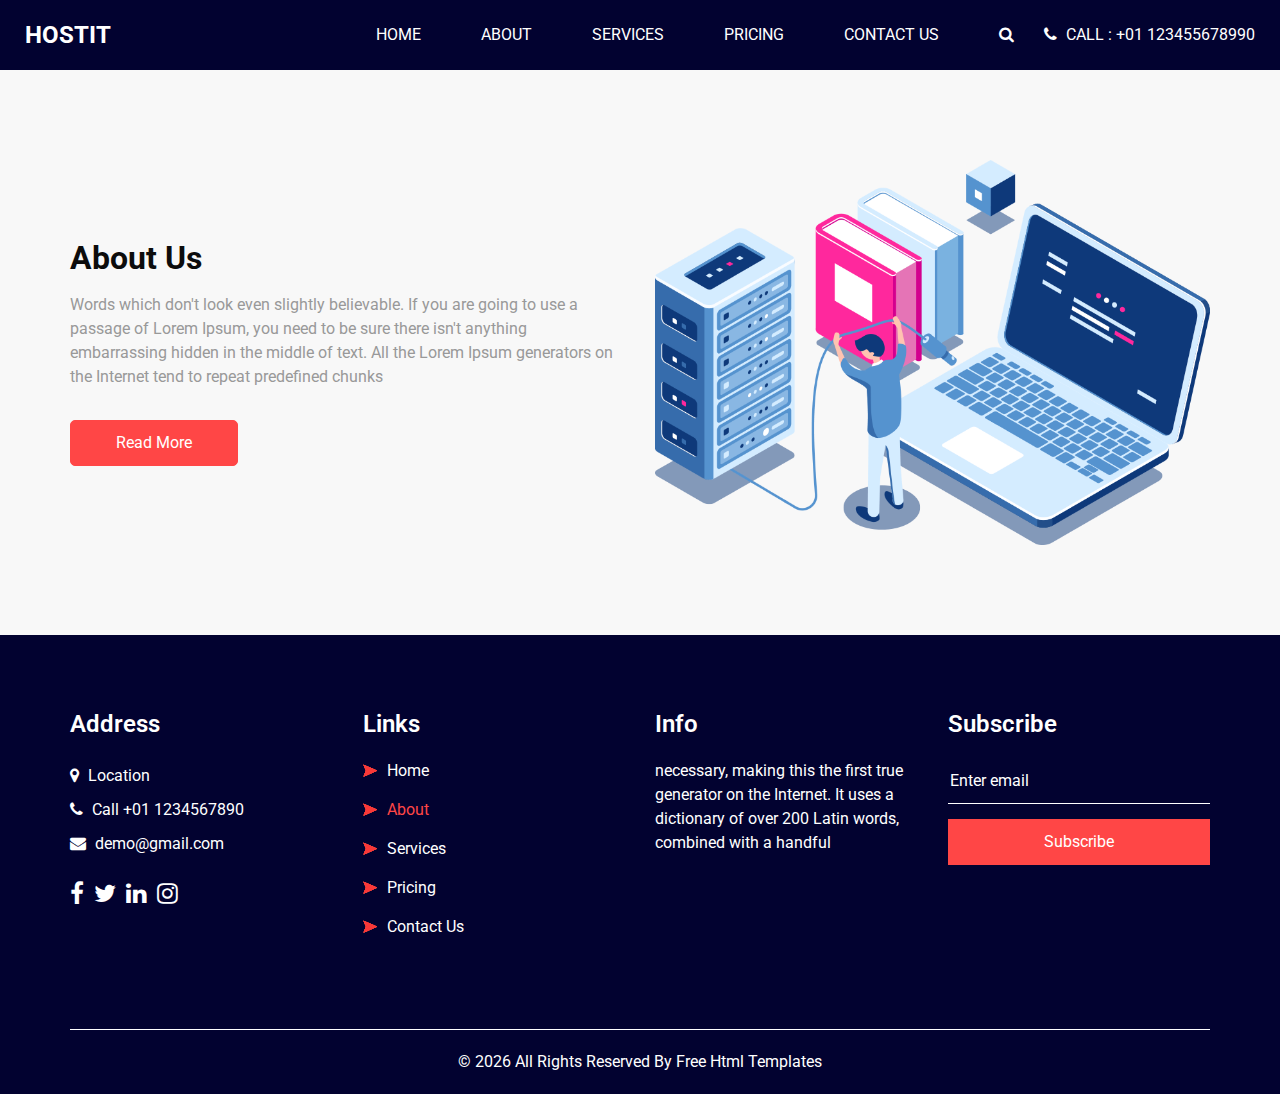
<file: Template/hostit-html/about.html>
<!DOCTYPE html>
<html>

<head>
  <!-- Basic -->
  <meta charset="utf-8" />
  <meta http-equiv="X-UA-Compatible" content="IE=edge" />
  <!-- Mobile Metas -->
  <meta name="viewport" content="width=device-width, initial-scale=1, shrink-to-fit=no" />
  <!-- Site Metas -->
  <link rel="icon" href="images/fevicon.png" type="image/gif" />
  <meta name="keywords" content="" />
  <meta name="description" content="" />
  <meta name="author" content="" />

  <title>Hostit</title>


  <!-- bootstrap core css -->
  <link rel="stylesheet" type="text/css" href="css/bootstrap.css" />

  <!-- fonts style -->
  <link href="https://fonts.googleapis.com/css2?family=Roboto:wght@400;500;700;900&display=swap" rel="stylesheet">

  <!-- font awesome style -->
  <link href="css/font-awesome.min.css" rel="stylesheet" />

  <!-- Custom styles for this template -->
  <link href="css/style.css" rel="stylesheet" />
  <!-- responsive style -->
  <link href="css/responsive.css" rel="stylesheet" />

</head>

<body class="sub_page">

  <div class="hero_area">
    <!-- header section strats -->
    <header class="header_section">
      <div class="container-fluid">
        <nav class="navbar navbar-expand-lg custom_nav-container ">
          <a class="navbar-brand" href="index.html">
            <span>Hostit</span>
          </a>

          <button class="navbar-toggler" type="button" data-toggle="collapse" data-target="#navbarSupportedContent" aria-controls="navbarSupportedContent" aria-expanded="false" aria-label="Toggle navigation">
            <span class=""> </span>
          </button>

          <div class="collapse navbar-collapse" id="navbarSupportedContent">
            <ul class="navbar-nav  ml-auto">
              <li class="nav-item ">
                <a class="nav-link" href="index.html">Home <span class="sr-only">(current)</span></a>
              </li>
              <li class="nav-item active">
                <a class="nav-link" href="about.html"> About</a>
              </li>
              <li class="nav-item">
                <a class="nav-link" href="service.html">Services</a>
              </li>
              <li class="nav-item">
                <a class="nav-link" href="price.html">Pricing</a>
              </li>
              <li class="nav-item">
                <a class="nav-link" href="contact.html">Contact Us</a>
              </li>
            </ul>
            <div class="quote_btn-container">
              <form class="form-inline">
                <button class="btn   nav_search-btn" type="submit">
                  <i class="fa fa-search" aria-hidden="true"></i>
                </button>
              </form>
              <a href="">
                <i class="fa fa-phone" aria-hidden="true"></i>
                <span>
                  Call : +01 123455678990
                </span>
              </a>
            </div>
          </div>
        </nav>
      </div>
    </header>
    <!-- end header section -->
  </div>

  <!-- about section -->

  <section class="about_section layout_padding">
    <div class="container  ">
      <div class="row">
        <div class="col-md-6">
          <div class="detail-box">
            <div class="heading_container">
              <h2>
                About Us
              </h2>
            </div>
            <p>
              Words which don't look even slightly believable. If you are going to use a passage of Lorem Ipsum, you need to be sure there isn't anything embarrassing hidden in the middle of text. All the Lorem Ipsum generators on the Internet tend to repeat predefined chunks </p>
            <a href="">
              Read More
            </a>
          </div>
        </div>
        <div class="col-md-6 ">
          <div class="img-box">
            <img src="images/about-img.png" alt="">
          </div>
        </div>

      </div>
    </div>
  </section>

  <!-- end about section -->

  <!-- info section -->

  <section class="info_section layout_padding2">
    <div class="container">
      <div class="row">
        <div class="col-md-3">
          <div class="info_contact">
            <h4>
              Address
            </h4>
            <div class="contact_link_box">
              <a href="">
                <i class="fa fa-map-marker" aria-hidden="true"></i>
                <span>
                  Location
                </span>
              </a>
              <a href="">
                <i class="fa fa-phone" aria-hidden="true"></i>
                <span>
                  Call +01 1234567890
                </span>
              </a>
              <a href="">
                <i class="fa fa-envelope" aria-hidden="true"></i>
                <span>
                  demo@gmail.com
                </span>
              </a>
            </div>
          </div>
          <div class="info_social">
            <a href="">
              <i class="fa fa-facebook" aria-hidden="true"></i>
            </a>
            <a href="">
              <i class="fa fa-twitter" aria-hidden="true"></i>
            </a>
            <a href="">
              <i class="fa fa-linkedin" aria-hidden="true"></i>
            </a>
            <a href="">
              <i class="fa fa-instagram" aria-hidden="true"></i>
            </a>
          </div>
        </div>
        <div class="col-md-3">
          <div class="info_link_box">
            <h4>
              Links
            </h4>
            <div class="info_links">
              <a class="" href="index.html">
                <img src="images/nav-bullet.png" alt="">
                Home
              </a>
              <a class="active" href="about.html">
                <img src="images/nav-bullet.png" alt="">
                About
              </a>
              <a class="" href="service.html">
                <img src="images/nav-bullet.png" alt="">
                Services
              </a>
              <a class="" href="price.html">
                <img src="images/nav-bullet.png" alt="">
                Pricing
              </a>
              <a class="" href="contact.html">
                <img src="images/nav-bullet.png" alt="">
                Contact Us
              </a>
            </div>
          </div>
        </div>
        <div class="col-md-3">
          <div class="info_detail">
            <h4>
              Info
            </h4>
            <p>
              necessary, making this the first true generator on the Internet. It uses a dictionary of over 200 Latin words, combined with a handful
            </p>
          </div>
        </div>
        <div class="col-md-3 mb-0">
          <h4>
            Subscribe
          </h4>
          <form action="#">
            <input type="text" placeholder="Enter email" />
            <button type="submit">
              Subscribe
            </button>
          </form>
        </div>
      </div>
    </div>
  </section>

  <!-- end info section -->


  <!-- footer section -->
  <footer class="footer_section">
    <div class="container">
      <p>
        &copy; <span id="displayYear"></span> All Rights Reserved By
        <a href="https://html.design/">Free Html Templates</a>
      </p>
    </div>
  </footer>
  <!-- footer section -->

  <!-- jQery -->
  <script src="js/jquery-3.4.1.min.js"></script>
  <!-- bootstrap js -->
  <script src="js/bootstrap.js"></script>
  <!-- custom js -->
  <script src="js/custom.js"></script>


</body>

</html>
</file>
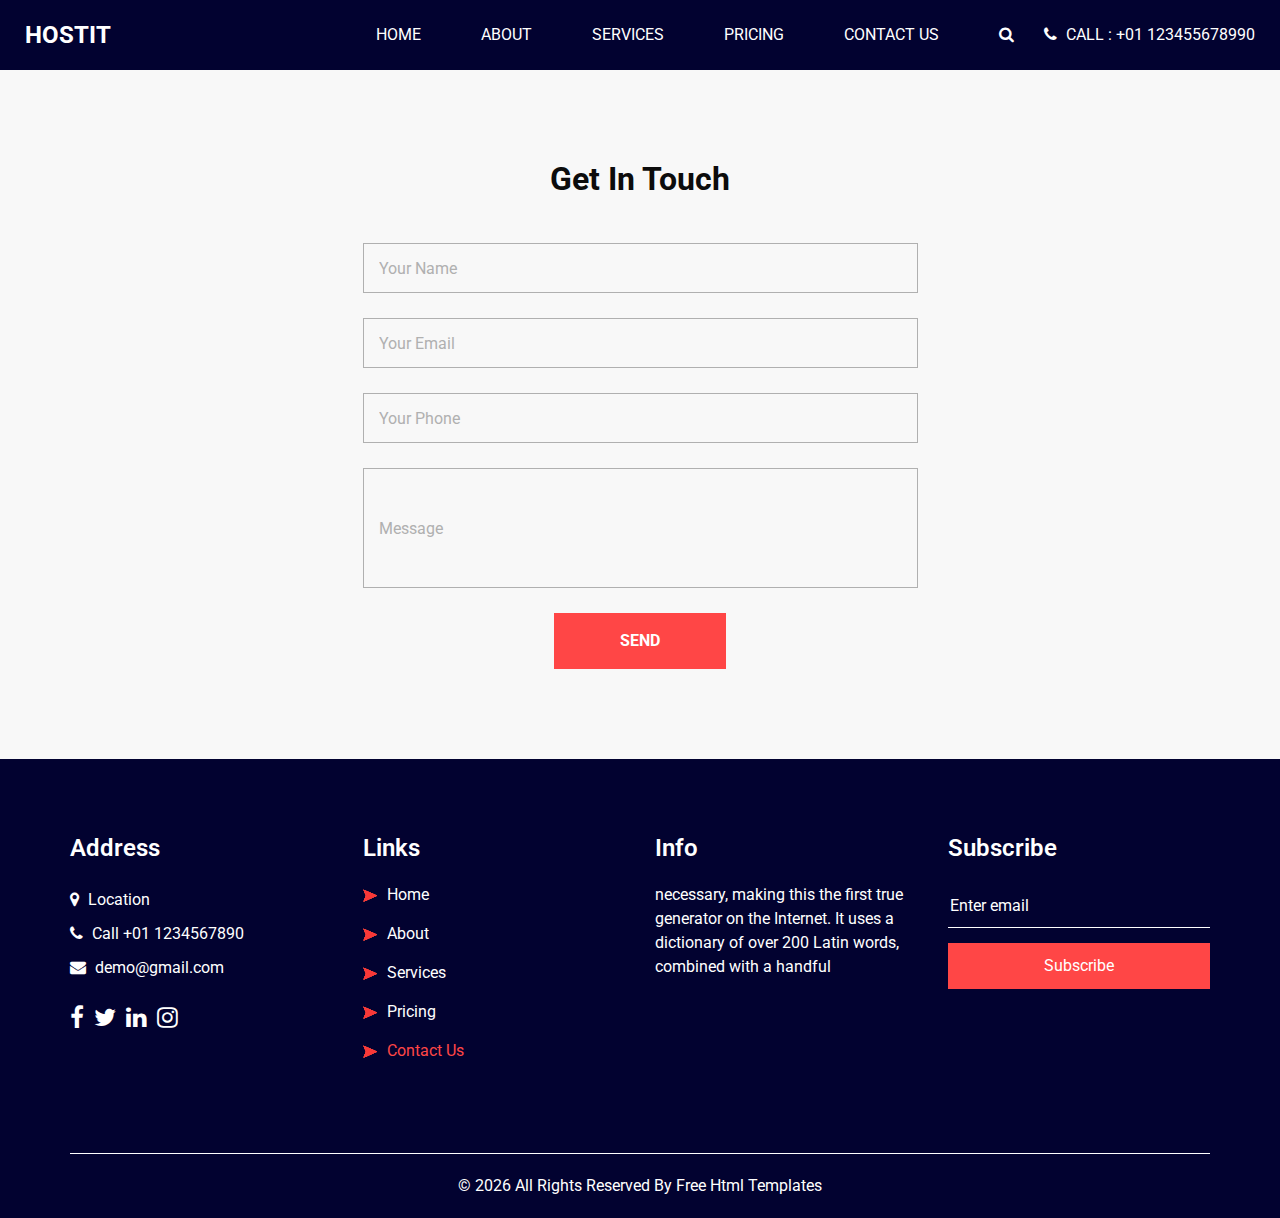
<file: Template/hostit-html/contact.html>
<!DOCTYPE html>
<html>

<head>
  <!-- Basic -->
  <meta charset="utf-8" />
  <meta http-equiv="X-UA-Compatible" content="IE=edge" />
  <!-- Mobile Metas -->
  <meta name="viewport" content="width=device-width, initial-scale=1, shrink-to-fit=no" />
  <!-- Site Metas -->
  <link rel="icon" href="images/fevicon.png" type="image/gif" />
  <meta name="keywords" content="" />
  <meta name="description" content="" />
  <meta name="author" content="" />

  <title>Hostit</title>


  <!-- bootstrap core css -->
  <link rel="stylesheet" type="text/css" href="css/bootstrap.css" />

  <!-- fonts style -->
  <link href="https://fonts.googleapis.com/css2?family=Roboto:wght@400;500;700;900&display=swap" rel="stylesheet">

  <!-- font awesome style -->
  <link href="css/font-awesome.min.css" rel="stylesheet" />

  <!-- Custom styles for this template -->
  <link href="css/style.css" rel="stylesheet" />
  <!-- responsive style -->
  <link href="css/responsive.css" rel="stylesheet" />

</head>

<body class="sub_page">

  <div class="hero_area">
    <!-- header section strats -->
    <header class="header_section">
      <div class="container-fluid">
        <nav class="navbar navbar-expand-lg custom_nav-container ">
          <a class="navbar-brand" href="index.html">
            <span>Hostit</span>
          </a>

          <button class="navbar-toggler" type="button" data-toggle="collapse" data-target="#navbarSupportedContent" aria-controls="navbarSupportedContent" aria-expanded="false" aria-label="Toggle navigation">
            <span class=""> </span>
          </button>

          <div class="collapse navbar-collapse" id="navbarSupportedContent">
            <ul class="navbar-nav  ml-auto">
              <li class="nav-item ">
                <a class="nav-link" href="index.html">Home <span class="sr-only">(current)</span></a>
              </li>
              <li class="nav-item">
                <a class="nav-link" href="about.html"> About</a>
              </li>
              <li class="nav-item">
                <a class="nav-link" href="service.html">Services</a>
              </li>
              <li class="nav-item">
                <a class="nav-link" href="price.html">Pricing</a>
              </li>
              <li class="nav-item active">
                <a class="nav-link" href="contact.html">Contact Us</a>
              </li>
            </ul>
            <div class="quote_btn-container">
              <form class="form-inline">
                <button class="btn   nav_search-btn" type="submit">
                  <i class="fa fa-search" aria-hidden="true"></i>
                </button>
              </form>
              <a href="">
                <i class="fa fa-phone" aria-hidden="true"></i>
                <span>
                  Call : +01 123455678990
                </span>
              </a>
            </div>
          </div>
        </nav>
      </div>
    </header>
    <!-- end header section -->
  </div>

  <!-- contact section -->
  <section class="contact_section layout_padding">
    <div class="container">
      <div class="heading_container heading_center">
        <h2>
          Get In Touch
        </h2>
      </div>
      <div class="row">
        <div class="col-md-8 col-lg-6 mx-auto">
          <div class="form_container">
            <form action="">
              <div>
                <input type="text" placeholder="Your Name" />
              </div>
              <div>
                <input type="email" placeholder="Your Email" />
              </div>
              <div>
                <input type="text" placeholder="Your Phone" />
              </div>
              <div>
                <input type="text" class="message-box" placeholder="Message" />
              </div>
              <div class="btn_box ">
                <button>
                  SEND
                </button>
              </div>
            </form>
          </div>
        </div>
      </div>
    </div>
  </section>
  <!-- end contact section -->

  <!-- info section -->

  <section class="info_section layout_padding2">
    <div class="container">
      <div class="row">
        <div class="col-md-3">
          <div class="info_contact">
            <h4>
              Address
            </h4>
            <div class="contact_link_box">
              <a href="">
                <i class="fa fa-map-marker" aria-hidden="true"></i>
                <span>
                  Location
                </span>
              </a>
              <a href="">
                <i class="fa fa-phone" aria-hidden="true"></i>
                <span>
                  Call +01 1234567890
                </span>
              </a>
              <a href="">
                <i class="fa fa-envelope" aria-hidden="true"></i>
                <span>
                  demo@gmail.com
                </span>
              </a>
            </div>
          </div>
          <div class="info_social">
            <a href="">
              <i class="fa fa-facebook" aria-hidden="true"></i>
            </a>
            <a href="">
              <i class="fa fa-twitter" aria-hidden="true"></i>
            </a>
            <a href="">
              <i class="fa fa-linkedin" aria-hidden="true"></i>
            </a>
            <a href="">
              <i class="fa fa-instagram" aria-hidden="true"></i>
            </a>
          </div>
        </div>
        <div class="col-md-3">
          <div class="info_link_box">
            <h4>
              Links
            </h4>
            <div class="info_links">
              <a class="" href="index.html">
                <img src="images/nav-bullet.png" alt="">
                Home
              </a>
              <a class="" href="about.html">
                <img src="images/nav-bullet.png" alt="">
                About
              </a>
              <a class="" href="service.html">
                <img src="images/nav-bullet.png" alt="">
                Services
              </a>
              <a class="" href="price.html">
                <img src="images/nav-bullet.png" alt="">
                Pricing
              </a>
              <a class="active" href="contact.html">
                <img src="images/nav-bullet.png" alt="">
                Contact Us
              </a>
            </div>
          </div>
        </div>
        <div class="col-md-3">
          <div class="info_detail">
            <h4>
              Info
            </h4>
            <p>
              necessary, making this the first true generator on the Internet. It uses a dictionary of over 200 Latin words, combined with a handful
            </p>
          </div>
        </div>
        <div class="col-md-3 mb-0">
          <h4>
            Subscribe
          </h4>
          <form action="#">
            <input type="text" placeholder="Enter email" />
            <button type="submit">
              Subscribe
            </button>
          </form>
        </div>
      </div>
    </div>
  </section>

  <!-- end info section -->


  <!-- footer section -->
  <footer class="footer_section">
    <div class="container">
      <p>
        &copy; <span id="displayYear"></span> All Rights Reserved By
        <a href="https://html.design/">Free Html Templates</a>
      </p>
    </div>
  </footer>
  <!-- footer section -->

  <!-- jQery -->
  <script src="js/jquery-3.4.1.min.js"></script>
  <!-- bootstrap js -->
  <script src="js/bootstrap.js"></script>
  <!-- custom js -->
  <script src="js/custom.js"></script>


</body>

</html>
</file>
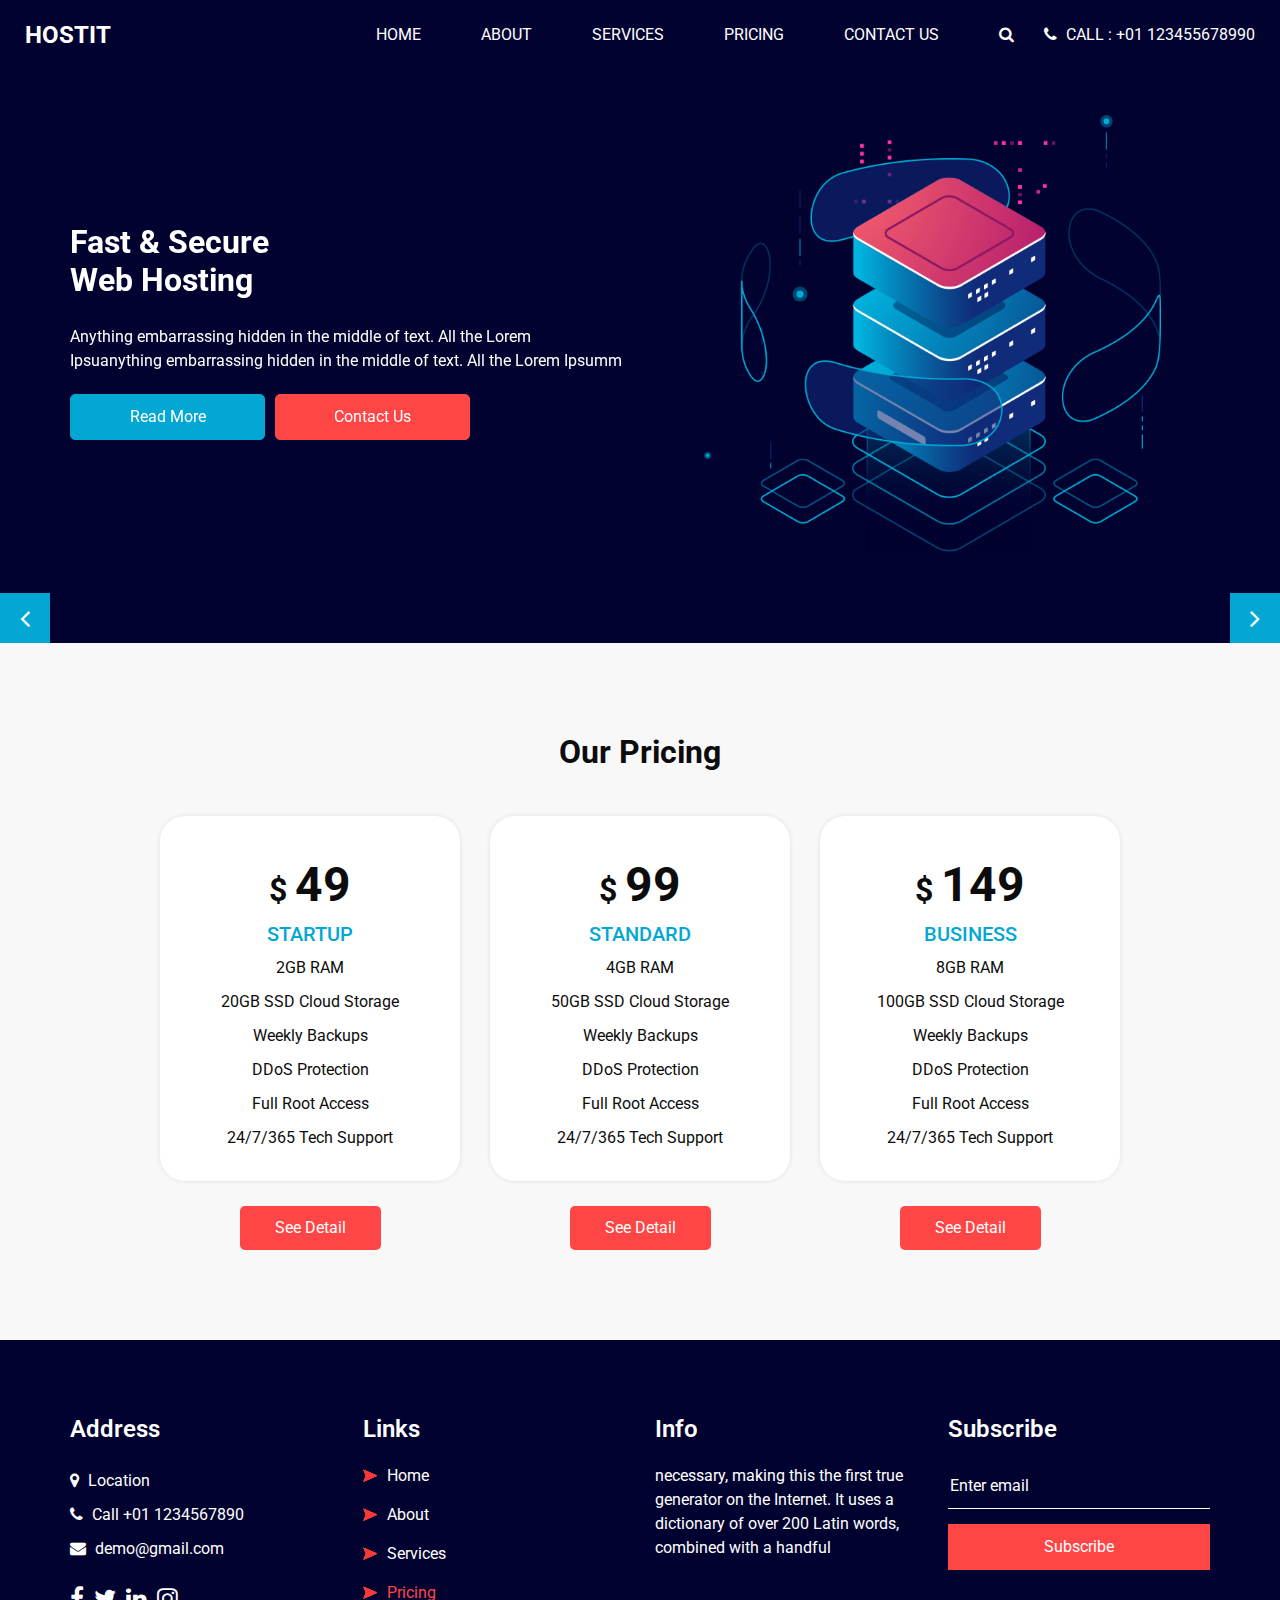
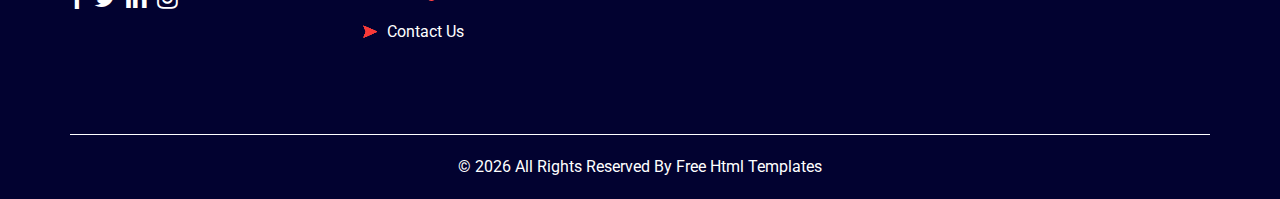
<file: Template/hostit-html/price.html>
<!DOCTYPE html>
<html>

<head>
  <!-- Basic -->
  <meta charset="utf-8" />
  <meta http-equiv="X-UA-Compatible" content="IE=edge" />
  <!-- Mobile Metas -->
  <meta name="viewport" content="width=device-width, initial-scale=1, shrink-to-fit=no" />
  <!-- Site Metas -->
  <link rel="icon" href="images/fevicon.png" type="image/gif" />
  <meta name="keywords" content="" />
  <meta name="description" content="" />
  <meta name="author" content="" />

  <title>Hostit</title>


  <!-- bootstrap core css -->
  <link rel="stylesheet" type="text/css" href="css/bootstrap.css" />

  <!-- fonts style -->
  <link href="https://fonts.googleapis.com/css2?family=Roboto:wght@400;500;700;900&display=swap" rel="stylesheet">

  <!-- font awesome style -->
  <link href="css/font-awesome.min.css" rel="stylesheet" />

  <!-- Custom styles for this template -->
  <link href="css/style.css" rel="stylesheet" />
  <!-- responsive style -->
  <link href="css/responsive.css" rel="stylesheet" />

</head>

<body class="sub_page">

  <div class="hero_area">
    <!-- header section strats -->
    <header class="header_section">
      <div class="container-fluid">
        <nav class="navbar navbar-expand-lg custom_nav-container ">
          <a class="navbar-brand" href="index.html">
            <span>Hostit</span>
          </a>

          <button class="navbar-toggler" type="button" data-toggle="collapse" data-target="#navbarSupportedContent" aria-controls="navbarSupportedContent" aria-expanded="false" aria-label="Toggle navigation">
            <span class=""> </span>
          </button>

          <div class="collapse navbar-collapse" id="navbarSupportedContent">
            <ul class="navbar-nav  ml-auto">
              <li class="nav-item ">
                <a class="nav-link" href="index.html">Home <span class="sr-only">(current)</span></a>
              </li>
              <li class="nav-item">
                <a class="nav-link" href="about.html"> About</a>
              </li>
              <li class="nav-item">
                <a class="nav-link" href="service.html">Services</a>
              </li>
              <li class="nav-item active">
                <a class="nav-link" href="price.html">Pricing</a>
              </li>
              <li class="nav-item">
                <a class="nav-link" href="contact.html">Contact Us</a>
              </li>
            </ul>
            <div class="quote_btn-container">
              <form class="form-inline">
                <button class="btn   nav_search-btn" type="submit">
                  <i class="fa fa-search" aria-hidden="true"></i>
                </button>
              </form>
              <a href="">
                <i class="fa fa-phone" aria-hidden="true"></i>
                <span>
                  Call : +01 123455678990
                </span>
              </a>
            </div>
          </div>
        </nav>
      </div>
    </header>
    <!-- end header section -->
    <!-- slider section -->
    <section class="slider_section ">
      <div id="customCarousel1" class="carousel slide" data-ride="carousel">
        <div class="carousel-inner">
          <div class="carousel-item active">
            <div class="container ">
              <div class="row">
                <div class="col-md-6">
                  <div class="detail-box">
                    <h1>
                      Fast & Secure <br>
                      Web Hosting
                    </h1>
                    <p>
                      Anything embarrassing hidden in the middle of text. All the Lorem Ipsuanything embarrassing hidden in the middle of text. All the Lorem Ipsumm </p>
                    <div class="btn-box">
                      <a href="" class="btn-1">
                        Read More
                      </a>
                      <a href="" class="btn-2">
                        Contact Us
                      </a>
                    </div>
                  </div>
                </div>
                <div class="col-md-6">
                  <div class="row">
                    <div class=" col-lg-10 mx-auto">
                      <div class="img-box">
                        <img src="images/slider-img.png" alt="">
                      </div>
                    </div>
                  </div>
                </div>
              </div>
            </div>
          </div>
          <div class="carousel-item">
            <div class="container ">
              <div class="row">
                <div class="col-md-6">
                  <div class="detail-box">
                    <h1>
                      Fast & Secure <br>
                      Web Hosting
                    </h1>
                    <p>
                      Anything embarrassing hidden in the middle of text. All the Lorem Ipsuanything embarrassing hidden in the middle of text. All the Lorem Ipsumm </p>
                    <div class="btn-box">
                      <a href="" class="btn-1">
                        Read More
                      </a>
                      <a href="" class="btn-2">
                        Contact Us
                      </a>
                    </div>
                  </div>
                </div>
                <div class="col-md-6">
                  <div class="row">
                    <div class=" col-lg-10 mx-auto">
                      <div class="img-box">
                        <img src="images/slider-img.png" alt="">
                      </div>
                    </div>
                  </div>
                </div>
              </div>
            </div>
          </div>
          <div class="carousel-item">
            <div class="container ">
              <div class="row">
                <div class="col-md-6">
                  <div class="detail-box">
                    <h1>
                      Fast & Secure <br>
                      Web Hosting
                    </h1>
                    <p>
                      Anything embarrassing hidden in the middle of text. All the Lorem Ipsuanything embarrassing hidden in the middle of text. All the Lorem Ipsumm </p>
                    <div class="btn-box">
                      <a href="" class="btn-1">
                        Read More
                      </a>
                      <a href="" class="btn-2">
                        Contact Us
                      </a>
                    </div>
                  </div>
                </div>
                <div class="col-md-6">
                  <div class="row">
                    <div class=" col-lg-10 mx-auto">
                      <div class="img-box">
                        <img src="images/slider-img.png" alt="">
                      </div>
                    </div>
                  </div>
                </div>
              </div>
            </div>
          </div>
        </div>
        <div class="carousel_btn-box">
          <a class="carousel-control-prev" href="#customCarousel1" role="button" data-slide="prev">
            <i class="fa fa-angle-left" aria-hidden="true"></i>
            <span class="sr-only">Previous</span>
          </a>
          <a class="carousel-control-next" href="#customCarousel1" role="button" data-slide="next">
            <i class="fa fa-angle-right" aria-hidden="true"></i>
            <span class="sr-only">Next</span>
          </a>
        </div>
      </div>
    </section>
    <!-- end slider section -->
  </div>

  <!-- price section -->

  <section class="price_section layout_padding">
    <div class="container">
      <div class="heading_container heading_center">
        <h2>
          Our Pricing
        </h2>
      </div>
      <div class="price_container ">
        <div class="box">
          <div class="detail-box">
            <h2>$ <span>49</span></h2>
            <h6>
              Startup
            </h6>
            <ul class="price_features">
              <li>
                2GB RAM
              </li>
              <li>
                20GB SSD Cloud Storage
              </li>
              <li>
                Weekly Backups
              </li>
              <li>
                DDoS Protection
              </li>
              <li>
                Full Root Access
              </li>
              <li>
                24/7/365 Tech Support
              </li>
            </ul>
          </div>
          <div class="btn-box">
            <a href="">
              See Detail
            </a>
          </div>
        </div>
        <div class="box">
          <div class="detail-box">
            <h2>$ <span>99</span></h2>
            <h6>
              Standard
            </h6>
            <ul class="price_features">
              <li>
                4GB RAM
              </li>
              <li>
                50GB SSD Cloud Storage
              </li>
              <li>
                Weekly Backups
              </li>
              <li>
                DDoS Protection
              </li>
              <li>
                Full Root Access
              </li>
              <li>
                24/7/365 Tech Support
              </li>
            </ul>
          </div>
          <div class="btn-box">
            <a href="">
              See Detail
            </a>
          </div>
        </div>
        <div class="box">
          <div class="detail-box">
            <h2>$ <span>149</span></h2>
            <h6>
              Business
            </h6>
            <ul class="price_features">
              <li>
                8GB RAM
              </li>
              <li>
                100GB SSD Cloud Storage
              </li>
              <li>
                Weekly Backups
              </li>
              <li>
                DDoS Protection
              </li>
              <li>
                Full Root Access
              </li>
              <li>
                24/7/365 Tech Support
              </li>
            </ul>
          </div>
          <div class="btn-box">
            <a href="">
              See Detail
            </a>
          </div>
        </div>
      </div>
    </div>
  </section>

  <!-- price section -->

  <!-- info section -->

  <section class="info_section layout_padding2">
    <div class="container">
      <div class="row">
        <div class="col-md-3">
          <div class="info_contact">
            <h4>
              Address
            </h4>
            <div class="contact_link_box">
              <a href="">
                <i class="fa fa-map-marker" aria-hidden="true"></i>
                <span>
                  Location
                </span>
              </a>
              <a href="">
                <i class="fa fa-phone" aria-hidden="true"></i>
                <span>
                  Call +01 1234567890
                </span>
              </a>
              <a href="">
                <i class="fa fa-envelope" aria-hidden="true"></i>
                <span>
                  demo@gmail.com
                </span>
              </a>
            </div>
          </div>
          <div class="info_social">
            <a href="">
              <i class="fa fa-facebook" aria-hidden="true"></i>
            </a>
            <a href="">
              <i class="fa fa-twitter" aria-hidden="true"></i>
            </a>
            <a href="">
              <i class="fa fa-linkedin" aria-hidden="true"></i>
            </a>
            <a href="">
              <i class="fa fa-instagram" aria-hidden="true"></i>
            </a>
          </div>
        </div>
        <div class="col-md-3">
          <div class="info_link_box">
            <h4>
              Links
            </h4>
            <div class="info_links">
              <a class="" href="index.html">
                <img src="images/nav-bullet.png" alt="">
                Home
              </a>
              <a class="" href="about.html">
                <img src="images/nav-bullet.png" alt="">
                About
              </a>
              <a class="" href="service.html">
                <img src="images/nav-bullet.png" alt="">
                Services
              </a>
              <a class="active" href="price.html">
                <img src="images/nav-bullet.png" alt="">
                Pricing
              </a>
              <a class="" href="contact.html">
                <img src="images/nav-bullet.png" alt="">
                Contact Us
              </a>
            </div>
          </div>
        </div>
        <div class="col-md-3">
          <div class="info_detail">
            <h4>
              Info
            </h4>
            <p>
              necessary, making this the first true generator on the Internet. It uses a dictionary of over 200 Latin words, combined with a handful
            </p>
          </div>
        </div>
        <div class="col-md-3 mb-0">
          <h4>
            Subscribe
          </h4>
          <form action="#">
            <input type="text" placeholder="Enter email" />
            <button type="submit">
              Subscribe
            </button>
          </form>
        </div>
      </div>
    </div>
  </section>

  <!-- end info section -->


  <!-- footer section -->
  <footer class="footer_section">
    <div class="container">
      <p>
        &copy; <span id="displayYear"></span> All Rights Reserved By
        <a href="https://html.design/">Free Html Templates</a>
      </p>
    </div>
  </footer>
  <!-- footer section -->

  <!-- jQery -->
  <script src="js/jquery-3.4.1.min.js"></script>
  <!-- bootstrap js -->
  <script src="js/bootstrap.js"></script>
  <!-- custom js -->
  <script src="js/custom.js"></script>


</body>

</html>
</file>
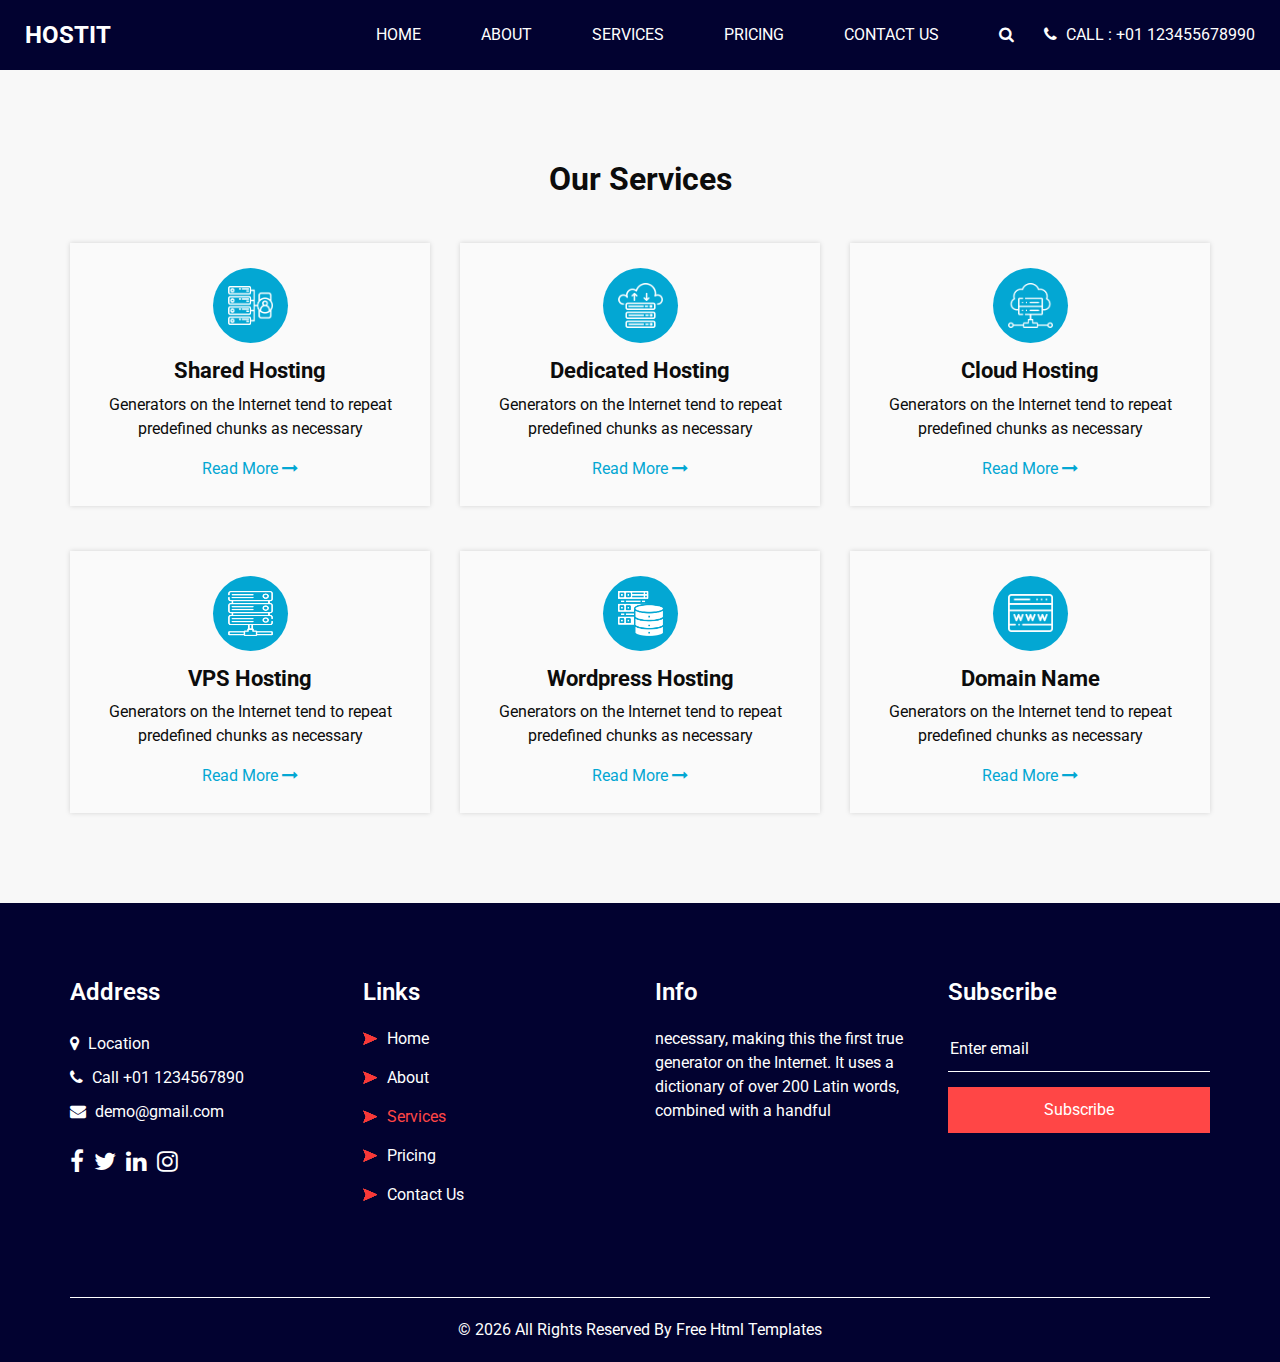
<file: Template/hostit-html/service.html>
<!DOCTYPE html>
<html>

<head>
  <!-- Basic -->
  <meta charset="utf-8" />
  <meta http-equiv="X-UA-Compatible" content="IE=edge" />
  <!-- Mobile Metas -->
  <meta name="viewport" content="width=device-width, initial-scale=1, shrink-to-fit=no" />
  <!-- Site Metas -->
  <link rel="icon" href="images/fevicon.png" type="image/gif" />
  <meta name="keywords" content="" />
  <meta name="description" content="" />
  <meta name="author" content="" />

  <title>Hostit</title>


  <!-- bootstrap core css -->
  <link rel="stylesheet" type="text/css" href="css/bootstrap.css" />

  <!-- fonts style -->
  <link href="https://fonts.googleapis.com/css2?family=Roboto:wght@400;500;700;900&display=swap" rel="stylesheet">

  <!-- font awesome style -->
  <link href="css/font-awesome.min.css" rel="stylesheet" />

  <!-- Custom styles for this template -->
  <link href="css/style.css" rel="stylesheet" />
  <!-- responsive style -->
  <link href="css/responsive.css" rel="stylesheet" />

</head>

<body class="sub_page">

  <div class="hero_area">
    <!-- header section strats -->
    <header class="header_section">
      <div class="container-fluid">
        <nav class="navbar navbar-expand-lg custom_nav-container ">
          <a class="navbar-brand" href="index.html">
            <span>Hostit</span>
          </a>

          <button class="navbar-toggler" type="button" data-toggle="collapse" data-target="#navbarSupportedContent" aria-controls="navbarSupportedContent" aria-expanded="false" aria-label="Toggle navigation">
            <span class=""> </span>
          </button>

          <div class="collapse navbar-collapse" id="navbarSupportedContent">
            <ul class="navbar-nav  ml-auto">
              <li class="nav-item ">
                <a class="nav-link" href="index.html">Home <span class="sr-only">(current)</span></a>
              </li>
              <li class="nav-item">
                <a class="nav-link" href="about.html"> About</a>
              </li>
              <li class="nav-item active">
                <a class="nav-link" href="service.html">Services</a>
              </li>
              <li class="nav-item">
                <a class="nav-link" href="price.html">Pricing</a>
              </li>
              <li class="nav-item">
                <a class="nav-link" href="contact.html">Contact Us</a>
              </li>
            </ul>
            <div class="quote_btn-container">
              <form class="form-inline">
                <button class="btn   nav_search-btn" type="submit">
                  <i class="fa fa-search" aria-hidden="true"></i>
                </button>
              </form>
              <a href="">
                <i class="fa fa-phone" aria-hidden="true"></i>
                <span>
                  Call : +01 123455678990
                </span>
              </a>
            </div>
          </div>
        </nav>
      </div>
    </header>
    <!-- end header section -->
  </div>

  <!-- service section -->

  <section class="service_section layout_padding">
    <div class="container">
      <div class="heading_container heading_center">
        <h2>
          Our Services
        </h2>
      </div>
    </div>
    <div class="container ">
      <div class="row">
        <div class="col-md-6 col-lg-4">
          <div class="box ">
            <div class="img-box">
              <img src="images/s1.png" alt="">
            </div>
            <div class="detail-box">
              <h4>
                Shared Hosting
              </h4>
              <p>
                Generators on the Internet tend to repeat predefined chunks as necessary
              </p>
              <a href="">
                Read More
                <i class="fa fa-long-arrow-right" aria-hidden="true"></i>

              </a>
            </div>
          </div>
        </div>
        <div class="col-md-6 col-lg-4">
          <div class="box ">
            <div class="img-box">
              <img src="images/s2.png" alt="">
            </div>
            <div class="detail-box">
              <h4>
                Dedicated Hosting
              </h4>
              <p>
                Generators on the Internet tend to repeat predefined chunks as necessary
              </p>
              <a href="">
                Read More
                <i class="fa fa-long-arrow-right" aria-hidden="true"></i>

              </a>
            </div>
          </div>
        </div>
        <div class="col-md-6 col-lg-4 ">
          <div class="box ">
            <div class="img-box">
              <img src="images/s3.png" alt="">
            </div>
            <div class="detail-box">
              <h4>
                Cloud Hosting
              </h4>
              <p>
                Generators on the Internet tend to repeat predefined chunks as necessary
              </p>
              <a href="">
                Read More
                <i class="fa fa-long-arrow-right" aria-hidden="true"></i>

              </a>
            </div>
          </div>
        </div>
        <div class="col-md-6 col-lg-4">
          <div class="box ">
            <div class="img-box">
              <img src="images/s4.png" alt="">
            </div>
            <div class="detail-box">
              <h4>
                VPS Hosting
              </h4>
              <p>
                Generators on the Internet tend to repeat predefined chunks as necessary
              </p>
              <a href="">
                Read More
                <i class="fa fa-long-arrow-right" aria-hidden="true"></i>

              </a>
            </div>
          </div>
        </div>
        <div class="col-md-6 col-lg-4">
          <div class="box ">
            <div class="img-box">
              <img src="images/s5.png" alt="">
            </div>
            <div class="detail-box">
              <h4>
                Wordpress Hosting
              </h4>
              <p>
                Generators on the Internet tend to repeat predefined chunks as necessary
              </p>
              <a href="">
                Read More
                <i class="fa fa-long-arrow-right" aria-hidden="true"></i>

              </a>
            </div>
          </div>
        </div>
        <div class="col-md-6 col-lg-4">
          <div class="box ">
            <div class="img-box">
              <img src="images/s6.png" alt="">
            </div>
            <div class="detail-box">
              <h4>
                Domain Name
              </h4>
              <p>
                Generators on the Internet tend to repeat predefined chunks as necessary
              </p>
              <a href="">
                Read More
                <i class="fa fa-long-arrow-right" aria-hidden="true"></i>

              </a>
            </div>
          </div>
        </div>
      </div>
    </div>
  </section>

  <!-- end service section -->


  <!-- info section -->

  <section class="info_section layout_padding2">
    <div class="container">
      <div class="row">
        <div class="col-md-3">
          <div class="info_contact">
            <h4>
              Address
            </h4>
            <div class="contact_link_box">
              <a href="">
                <i class="fa fa-map-marker" aria-hidden="true"></i>
                <span>
                  Location
                </span>
              </a>
              <a href="">
                <i class="fa fa-phone" aria-hidden="true"></i>
                <span>
                  Call +01 1234567890
                </span>
              </a>
              <a href="">
                <i class="fa fa-envelope" aria-hidden="true"></i>
                <span>
                  demo@gmail.com
                </span>
              </a>
            </div>
          </div>
          <div class="info_social">
            <a href="">
              <i class="fa fa-facebook" aria-hidden="true"></i>
            </a>
            <a href="">
              <i class="fa fa-twitter" aria-hidden="true"></i>
            </a>
            <a href="">
              <i class="fa fa-linkedin" aria-hidden="true"></i>
            </a>
            <a href="">
              <i class="fa fa-instagram" aria-hidden="true"></i>
            </a>
          </div>
        </div>
        <div class="col-md-3">
          <div class="info_link_box">
            <h4>
              Links
            </h4>
            <div class="info_links">
              <a class="" href="index.html">
                <img src="images/nav-bullet.png" alt="">
                Home
              </a>
              <a class="" href="about.html">
                <img src="images/nav-bullet.png" alt="">
                About
              </a>
              <a class="active" href="service.html">
                <img src="images/nav-bullet.png" alt="">
                Services
              </a>
              <a class="" href="price.html">
                <img src="images/nav-bullet.png" alt="">
                Pricing
              </a>
              <a class="" href="contact.html">
                <img src="images/nav-bullet.png" alt="">
                Contact Us
              </a>
            </div>
          </div>
        </div>
        <div class="col-md-3">
          <div class="info_detail">
            <h4>
              Info
            </h4>
            <p>
              necessary, making this the first true generator on the Internet. It uses a dictionary of over 200 Latin words, combined with a handful
            </p>
          </div>
        </div>
        <div class="col-md-3 mb-0">
          <h4>
            Subscribe
          </h4>
          <form action="#">
            <input type="text" placeholder="Enter email" />
            <button type="submit">
              Subscribe
            </button>
          </form>
        </div>
      </div>
    </div>
  </section>

  <!-- end info section -->


  <!-- footer section -->
  <footer class="footer_section">
    <div class="container">
      <p>
        &copy; <span id="displayYear"></span> All Rights Reserved By
        <a href="https://html.design/">Free Html Templates</a>
      </p>
    </div>
  </footer>
  <!-- footer section -->

  <!-- jQery -->
  <script src="js/jquery-3.4.1.min.js"></script>
  <!-- bootstrap js -->
  <script src="js/bootstrap.js"></script>
  <!-- custom js -->
  <script src="js/custom.js"></script>


</body>

</html>
</file>
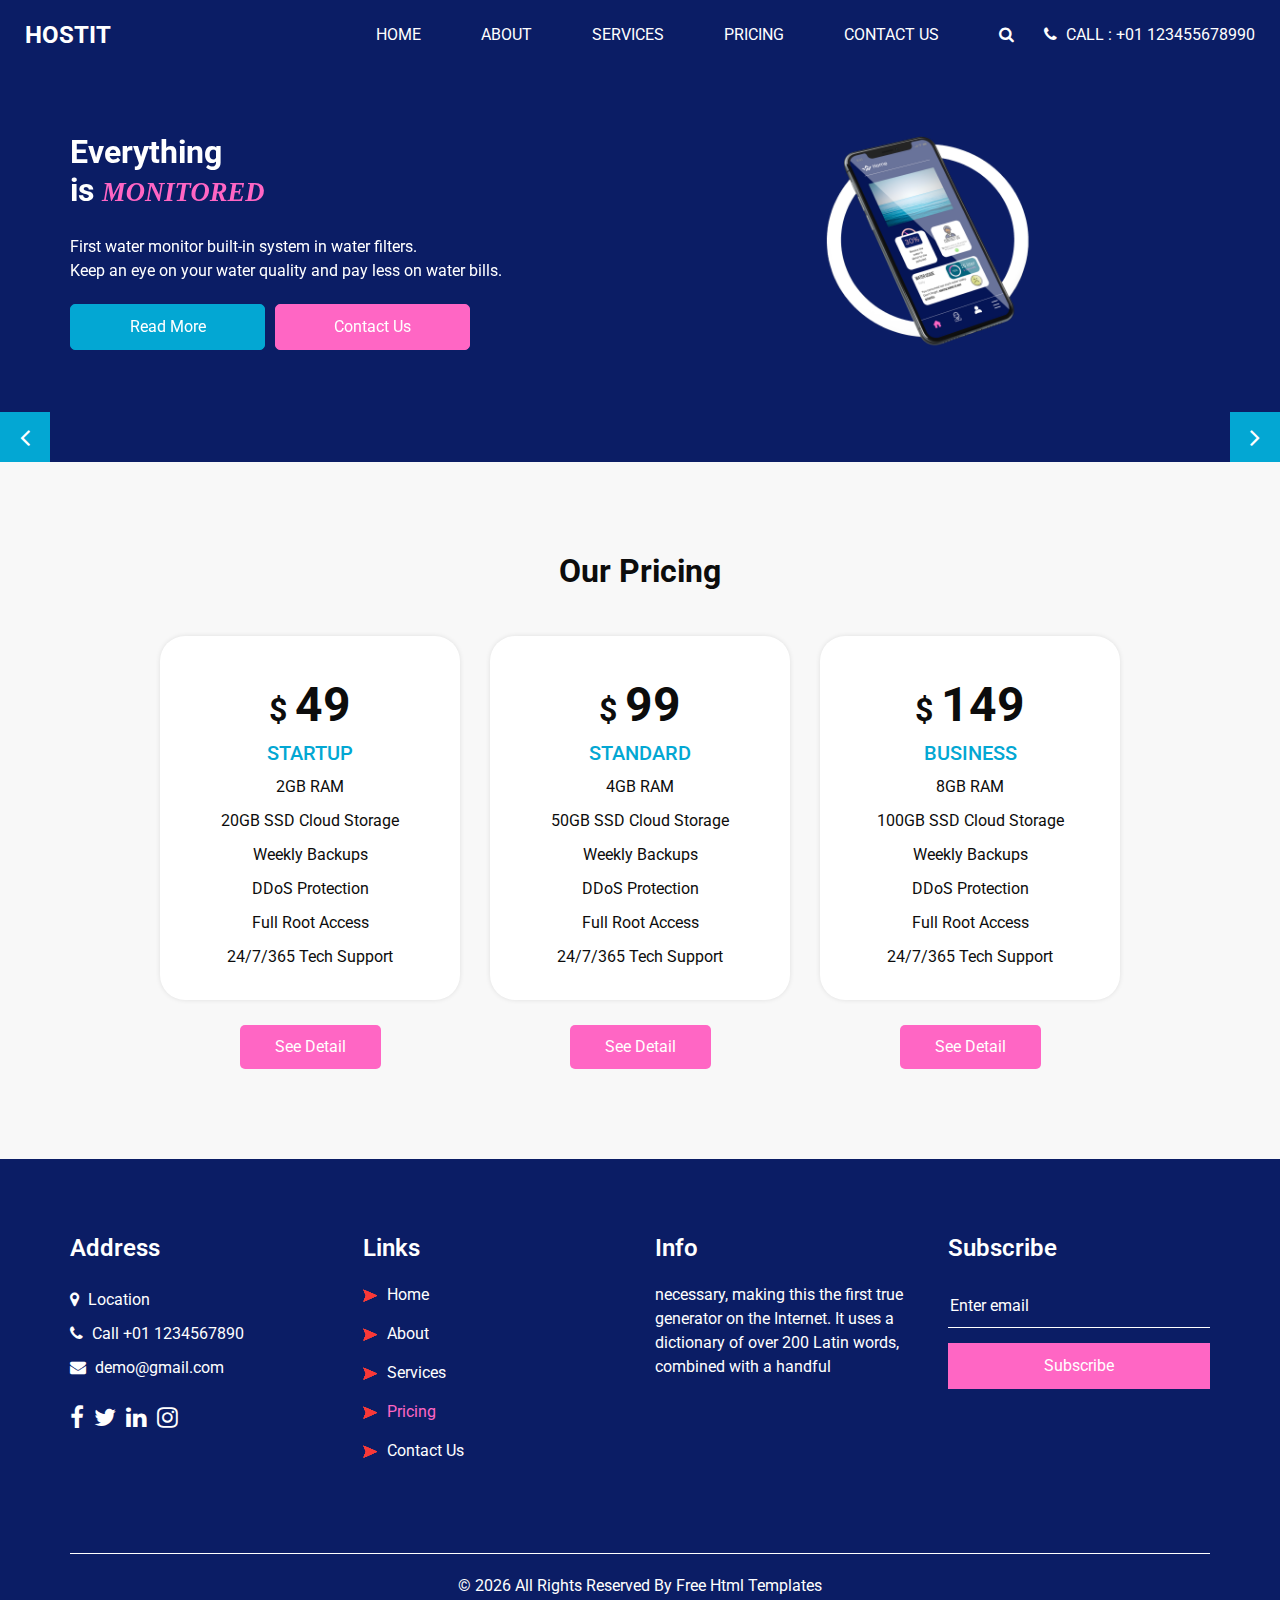
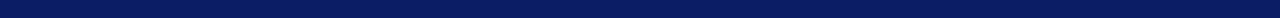
<file: Water Monitor/All Files/price.html>
<!DOCTYPE html>
<html>

<head>
  <!-- Basic -->
  <meta charset="utf-8" />
  <meta http-equiv="X-UA-Compatible" content="IE=edge" />
  <!-- Mobile Metas -->
  <meta name="viewport" content="width=device-width, initial-scale=1, shrink-to-fit=no" />
  <!-- Site Metas -->
  <link rel="icon" href="images/fevicon.png" type="image/gif" />
  <meta name="keywords" content="" />
  <meta name="description" content="" />
  <meta name="author" content="" />

  <title>Hostit</title>


  <!-- bootstrap core css -->
  <link rel="stylesheet" type="text/css" href="css/bootstrap.css" />

  <!-- fonts style -->
  <link href="https://fonts.googleapis.com/css2?family=Roboto:wght@400;500;700;900&display=swap" rel="stylesheet">

  <!-- font awesome style -->
  <link href="css/font-awesome.min.css" rel="stylesheet" />

  <!-- Custom styles for this template -->
  <link href="css/style.css" rel="stylesheet" />
  <!-- responsive style -->
  <link href="css/responsive.css" rel="stylesheet" />

  
  <style>
    @import url('https://fonts.googleapis.com/css2?family=Lato&display=swap');
    @import url('https://fonts.googleapis.com/css2?family=Shadows+Into+Light&display=swap');
    @import url('https://fonts.googleapis.com/css2?family=VT323&display=swap');
  </style>
</head>

<body class="sub_page">

  <div class="hero_area">
    <!-- header section strats -->
    <header class="header_section">
      <div class="container-fluid">
        <nav class="navbar navbar-expand-lg custom_nav-container ">
          <a class="navbar-brand" href="index.html">
            <span>Hostit</span>
          </a>

          <button class="navbar-toggler" type="button" data-toggle="collapse" data-target="#navbarSupportedContent" aria-controls="navbarSupportedContent" aria-expanded="false" aria-label="Toggle navigation">
            <span class=""> </span>
          </button>

          <div class="collapse navbar-collapse" id="navbarSupportedContent">
            <ul class="navbar-nav  ml-auto">
              <li class="nav-item ">
                <a class="nav-link" href="index.html">Home <span class="sr-only">(current)</span></a>
              </li>
              <li class="nav-item">
                <a class="nav-link" href="about.html"> About</a>
              </li>
              <li class="nav-item">
                <a class="nav-link" href="service.html">Services</a>
              </li>
              <li class="nav-item active">
                <a class="nav-link" href="price.html">Pricing</a>
              </li>
              <li class="nav-item">
                <a class="nav-link" href="contact.html">Contact Us</a>
              </li>
            </ul>
            <div class="quote_btn-container">
              <form class="form-inline">
                <button class="btn   nav_search-btn" type="submit">
                  <i class="fa fa-search" aria-hidden="true"></i>
                </button>
              </form>
              <a href="">
                <i class="fa fa-phone" aria-hidden="true"></i>
                <span>
                  Call : +01 123455678990
                </span>
              </a>
            </div>
          </div>
        </nav>
      </div>
    </header>
    <!-- end header section -->
    <!-- slider section -->
    <section class="slider_section ">
      <div id="customCarousel1" class="carousel slide" data-ride="carousel">
        <div class="carousel-inner">
          <div class="carousel-item active">
            <div class="container ">
              <div class="row">
                <div class="col-md-6">
                  <div class="detail-box">
                    <h1>
                      Everything <br>
                      is <span style="font-style: italic; font-family:'PT sans', Calibri; font-weight: 700; font-size: smaller; color: #ff66c4;">MONITORED</span>
                    </h1>
                    <p>
                      First water monitor built-in system in water filters. <br>
                      Keep an eye on your water quality and pay less on water bills.</p>                    <div class="btn-box">
                      <a href="index.html" class="btn-1">
                        Read More
                      </a>
                      <a href="contact.html" class="btn-2">
                        Contact Us
                      </a>
                    </div>
                  </div>
                </div>
                <div class="col-md-6">
                  <div class="row">
                    <div class=" col-lg-10 mx-auto">
                      <div class="img-box">
                        <img src="images/slider-img.png" alt="">
                      </div>
                    </div>
                  </div>
                </div>
              </div>
            </div>
          </div>
          <div class="carousel-item">
            <div class="container ">
              <div class="row">
                <div class="col-md-6">
                  <div class="detail-box">
                    <h1>
                      Purify your water <br>
                      __Purify your <span style="color:rgb(255, 247, 0); font-size: smaller;">Life</span>
                    </h1>
                    <p>
                      Unsafe water kills more people each year than war <br> and all other forms of violence combined. </p>
                    <p style="font-family:'Shadows Into Light'; font-size: 30px;">
                      Bring <span style="color: yellow;">safer</span> water to your home
                      </p>                    <div class="btn-box">
                      <a href="index.html" class="btn-1">
                        Read More
                      </a>
                      <a href="contact.html" class="btn-2">
                        Contact Us
                      </a>
                    </div>
                  </div>
                </div>
                <div class="col-md-6">
                  <div class="row">
                    <div class=" col-lg-10 mx-auto">
                      <div class="img-box">
                        <img src="images/safe-water.png" alt="">
                      </div>
                    </div>
                  </div>
                </div>
              </div>
            </div>
          </div>
          <div class="carousel-item">
            <div class="container ">
              <div class="row">
                <div class="col-md-6">
                  <div class="detail-box">
                    <h1>
                      Save Water & <br>
                      Keep Healthy
                    </h1>
                    <p>
                      There's plenty of water on Earth - 71% of our planet's surface is covered with water. However, the freshwater for our basic survival needs only represents 3% of the world's water. Of that, most freshwater is unavailable, as it exists in glaciers, polar ice caps, atmosphere, and soil. <p style="color: rgb(255, 125, 125); font-family: VT323; font-size: 30px;"> This leaves us with <span style="font-size: larger; text-decoration: underline;">0.5%</span> of Earth's water fresh and ready for us to use. </p>
                    </p>
                    <div class="btn-box">
                      <a href="http://www.un.org/waterforlifedecade/quality.shtml" class="btn-1">
                        Read More
                      </a>
                      <a href="contact.html" class="btn-2">
                        Contact Us
                      </a>
                    </div>
                  </div>
                </div>
                <div class="col-md-6">
                  <div class="row">
                    <div class=" col-lg-10 mx-auto">
                      <div class="img-box">
                        <img src="images/save-water.png" alt="">
                      </div>
                    </div>
                  </div>
                </div>
              </div>
            </div>
          </div>
        </div>
        <div class="carousel_btn-box">
          <a class="carousel-control-prev" href="#customCarousel1" role="button" data-slide="prev">
            <i class="fa fa-angle-left" aria-hidden="true"></i>
            <span class="sr-only">Previous</span>
          </a>
          <a class="carousel-control-next" href="#customCarousel1" role="button" data-slide="next">
            <i class="fa fa-angle-right" aria-hidden="true"></i>
            <span class="sr-only">Next</span>
          </a>
        </div>
      </div>
    </section>
    <!-- end slider section -->
  </div>

  <!-- price section -->

  <section class="price_section layout_padding">
    <div class="container">
      <div class="heading_container heading_center">
        <h2>
          Our Pricing
        </h2>
      </div>
      <div class="price_container ">
        <div class="box">
          <div class="detail-box">
            <h2>$ <span>49</span></h2>
            <h6>
              Startup
            </h6>
            <ul class="price_features">
              <li>
                2GB RAM
              </li>
              <li>
                20GB SSD Cloud Storage
              </li>
              <li>
                Weekly Backups
              </li>
              <li>
                DDoS Protection
              </li>
              <li>
                Full Root Access
              </li>
              <li>
                24/7/365 Tech Support
              </li>
            </ul>
          </div>
          <div class="btn-box">
            <a href="">
              See Detail
            </a>
          </div>
        </div>
        <div class="box">
          <div class="detail-box">
            <h2>$ <span>99</span></h2>
            <h6>
              Standard
            </h6>
            <ul class="price_features">
              <li>
                4GB RAM
              </li>
              <li>
                50GB SSD Cloud Storage
              </li>
              <li>
                Weekly Backups
              </li>
              <li>
                DDoS Protection
              </li>
              <li>
                Full Root Access
              </li>
              <li>
                24/7/365 Tech Support
              </li>
            </ul>
          </div>
          <div class="btn-box">
            <a href="">
              See Detail
            </a>
          </div>
        </div>
        <div class="box">
          <div class="detail-box">
            <h2>$ <span>149</span></h2>
            <h6>
              Business
            </h6>
            <ul class="price_features">
              <li>
                8GB RAM
              </li>
              <li>
                100GB SSD Cloud Storage
              </li>
              <li>
                Weekly Backups
              </li>
              <li>
                DDoS Protection
              </li>
              <li>
                Full Root Access
              </li>
              <li>
                24/7/365 Tech Support
              </li>
            </ul>
          </div>
          <div class="btn-box">
            <a href="">
              See Detail
            </a>
          </div>
        </div>
      </div>
    </div>
  </section>

  <!-- price section -->

  <!-- info section -->

  <section class="info_section layout_padding2">
    <div class="container">
      <div class="row">
        <div class="col-md-3">
          <div class="info_contact">
            <h4>
              Address
            </h4>
            <div class="contact_link_box">
              <a href="">
                <i class="fa fa-map-marker" aria-hidden="true"></i>
                <span>
                  Location
                </span>
              </a>
              <a href="">
                <i class="fa fa-phone" aria-hidden="true"></i>
                <span>
                  Call +01 1234567890
                </span>
              </a>
              <a href="">
                <i class="fa fa-envelope" aria-hidden="true"></i>
                <span>
                  demo@gmail.com
                </span>
              </a>
            </div>
          </div>
          <div class="info_social">
            <a href="">
              <i class="fa fa-facebook" aria-hidden="true"></i>
            </a>
            <a href="">
              <i class="fa fa-twitter" aria-hidden="true"></i>
            </a>
            <a href="">
              <i class="fa fa-linkedin" aria-hidden="true"></i>
            </a>
            <a href="">
              <i class="fa fa-instagram" aria-hidden="true"></i>
            </a>
          </div>
        </div>
        <div class="col-md-3">
          <div class="info_link_box">
            <h4>
              Links
            </h4>
            <div class="info_links">
              <a class="" href="index.html">
                <img src="images/nav-bullet.png" alt="">
                Home
              </a>
              <a class="" href="about.html">
                <img src="images/nav-bullet.png" alt="">
                About
              </a>
              <a class="" href="service.html">
                <img src="images/nav-bullet.png" alt="">
                Services
              </a>
              <a class="active" href="price.html">
                <img src="images/nav-bullet.png" alt="">
                Pricing
              </a>
              <a class="" href="contact.html">
                <img src="images/nav-bullet.png" alt="">
                Contact Us
              </a>
            </div>
          </div>
        </div>
        <div class="col-md-3">
          <div class="info_detail">
            <h4>
              Info
            </h4>
            <p>
              necessary, making this the first true generator on the Internet. It uses a dictionary of over 200 Latin words, combined with a handful
            </p>
          </div>
        </div>
        <div class="col-md-3 mb-0">
          <h4>
            Subscribe
          </h4>
          <form action="#">
            <input type="text" placeholder="Enter email" />
            <button type="submit">
              Subscribe
            </button>
          </form>
        </div>
      </div>
    </div>
  </section>

  <!-- end info section -->


  <!-- footer section -->
  <footer class="footer_section">
    <div class="container">
      <p>
        &copy; <span id="displayYear"></span> All Rights Reserved By
        <a href="https://html.design/">Free Html Templates</a>
      </p>
    </div>
  </footer>
  <!-- footer section -->

  <!-- jQery -->
  <script src="js/jquery-3.4.1.min.js"></script>
  <!-- bootstrap js -->
  <script src="js/bootstrap.js"></script>
  <!-- custom js -->
  <script src="js/custom.js"></script>


</body>

</html>
</file>
<file: Template/hostit-html/css/style.css>
body {
  font-family: "Roboto", sans-serif;
  color: #0c0c0c;
  background-color: #f8f8f8;
  overflow-x: hidden;
}

.layout_padding {
  padding: 90px 0;
}

.layout_padding2 {
  padding: 75px 0;
}

.layout_padding2-top {
  padding-top: 75px;
}

.layout_padding2-bottom {
  padding-bottom: 75px;
}

.layout_padding-top {
  padding-top: 90px;
}

.layout_padding-bottom {
  padding-bottom: 90px;
}

.heading_container {
  display: -webkit-box;
  display: -ms-flexbox;
  display: flex;
  -webkit-box-orient: vertical;
  -webkit-box-direction: normal;
      -ms-flex-direction: column;
          flex-direction: column;
  -webkit-box-align: start;
      -ms-flex-align: start;
          align-items: flex-start;
}

.heading_container h2 {
  position: relative;
  font-weight: bold;
  margin: 0;
}

.heading_container.heading_center {
  -webkit-box-align: center;
      -ms-flex-align: center;
          align-items: center;
  text-align: center;
}

.heading_container p {
  margin-top: 10px;
  margin-bottom: 0;
}

.container_border_style {
  position: relative;
  padding: 20px;
}

.container_border_style::before, .container_border_style::after {
  content: "";
  position: absolute;
  top: 50%;
  width: 3px;
  height: 90px;
  background-color: #03a7d3;
  -webkit-transform: translateY(-50%);
          transform: translateY(-50%);
}

.container_border_style::before {
  left: 0;
}

.container_border_style::after {
  right: 0;
}

a,
a:hover,
a:focus {
  text-decoration: none;
}

a:hover,
a:focus {
  color: initial;
}

.btn,
.btn:focus {
  outline: none !important;
  -webkit-box-shadow: none;
          box-shadow: none;
}

/*header section*/
.hero_area {
  position: relative;
  background-color: #020230;
  min-height: 100vh;
  display: -webkit-box;
  display: -ms-flexbox;
  display: flex;
  -webkit-box-orient: vertical;
  -webkit-box-direction: normal;
      -ms-flex-direction: column;
          flex-direction: column;
}

.sub_page .hero_area {
  min-height: auto;
}

.header_section .container-fluid {
  padding-right: 25px;
  padding-left: 25px;
}

.navbar-brand span {
  font-weight: bold;
  color: #ffffff;
  font-size: 24px;
  text-transform: uppercase;
}

.custom_nav-container {
  padding: 10px 0;
}

.custom_nav-container .navbar-nav .nav-item .nav-link {
  padding: 3px 15px;
  margin: 10px 15px;
  color: #ffffff;
  text-align: center;
  text-transform: uppercase;
}

.custom_nav-container .nav_search-btn {
  width: 35px;
  height: 35px;
  padding: 0;
  border: none;
  color: #ffffff;
  margin: 0 20px;
}

.custom_nav-container .navbar-toggler {
  outline: none;
}

.custom_nav-container .navbar-toggler {
  padding: 0;
  width: 37px;
  height: 42px;
  -webkit-transition: all 0.3s;
  transition: all 0.3s;
}

.custom_nav-container .navbar-toggler span {
  display: block;
  width: 35px;
  height: 4px;
  background-color: #ffffff;
  margin: 7px 0;
  -webkit-transition: all 0.3s;
  transition: all 0.3s;
  position: relative;
  border-radius: 5px;
  transition: all 0.3s;
}

.custom_nav-container .navbar-toggler span::before, .custom_nav-container .navbar-toggler span::after {
  content: "";
  position: absolute;
  left: 0;
  height: 100%;
  width: 100%;
  background-color: #ffffff;
  top: -10px;
  border-radius: 5px;
  -webkit-transition: all 0.3s;
  transition: all 0.3s;
}

.custom_nav-container .navbar-toggler span::after {
  top: 10px;
}

.custom_nav-container .navbar-toggler[aria-expanded="true"] {
  -webkit-transform: rotate(360deg);
          transform: rotate(360deg);
}

.custom_nav-container .navbar-toggler[aria-expanded="true"] span {
  -webkit-transform: rotate(45deg);
          transform: rotate(45deg);
}

.custom_nav-container .navbar-toggler[aria-expanded="true"] span::before, .custom_nav-container .navbar-toggler[aria-expanded="true"] span::after {
  -webkit-transform: rotate(90deg);
          transform: rotate(90deg);
  top: 0;
}

.custom_nav-container .navbar-toggler[aria-expanded="true"] .s-1 {
  -webkit-transform: rotate(45deg);
          transform: rotate(45deg);
  margin: 0;
  margin-bottom: -4px;
}

.custom_nav-container .navbar-toggler[aria-expanded="true"] .s-2 {
  display: none;
}

.custom_nav-container .navbar-toggler[aria-expanded="true"] .s-3 {
  -webkit-transform: rotate(-45deg);
          transform: rotate(-45deg);
  margin: 0;
  margin-top: -4px;
}

.custom_nav-container .navbar-toggler[aria-expanded="false"] .s-1,
.custom_nav-container .navbar-toggler[aria-expanded="false"] .s-2,
.custom_nav-container .navbar-toggler[aria-expanded="false"] .s-3 {
  -webkit-transform: none;
          transform: none;
}

.quote_btn-container {
  display: -webkit-box;
  display: -ms-flexbox;
  display: flex;
  -webkit-box-align: center;
      -ms-flex-align: center;
          align-items: center;
}

.quote_btn-container a {
  color: #ffffff;
  text-transform: uppercase;
}

.quote_btn-container a span {
  margin-left: 5px;
}

/*end header section*/
/* slider section */
.slider_section {
  -webkit-box-flex: 1;
      -ms-flex: 1;
          flex: 1;
  display: -webkit-box;
  display: -ms-flexbox;
  display: flex;
  -webkit-box-align: center;
      -ms-flex-align: center;
          align-items: center;
  padding-top: 45px;
  padding-bottom: 90px;
}

.slider_section .row {
  -webkit-box-align: center;
      -ms-flex-align: center;
          align-items: center;
}

.slider_section #customCarousel1 {
  width: 100%;
  position: unset;
}

.slider_section .detail-box {
  color: #ffffff;
}

.slider_section .detail-box h1 {
  font-weight: bold;
  margin-bottom: 25px;
  font-size: 2rem;
}

.slider_section .detail-box h1 span {
  font-size: 3rem;
  color: #03a7d3;
}

.slider_section .detail-box .btn-box {
  display: -webkit-box;
  display: -ms-flexbox;
  display: flex;
  margin: 0 -5px;
}

.slider_section .detail-box a {
  margin: 5px;
  width: 195px;
  text-align: center;
}

.slider_section .detail-box .btn-1 {
  display: inline-block;
  padding: 10px 15px;
  background-color: #03a7d3;
  color: #ffffff;
  border-radius: 5px;
  border: 1px solid #03a7d3;
  -webkit-transition: all .3s;
  transition: all .3s;
}

.slider_section .detail-box .btn-1:hover {
  background-color: transparent;
  color: #03a7d3;
}

.slider_section .detail-box .btn-2 {
  display: inline-block;
  padding: 10px 15px;
  background-color: #ff4646;
  color: #ffffff;
  border-radius: 5px;
  border: 1px solid #ff4646;
  -webkit-transition: all .3s;
  transition: all .3s;
}

.slider_section .detail-box .btn-2:hover {
  background-color: transparent;
  color: #ff4646;
}

.slider_section .img-box img {
  width: 100%;
}

.slider_section .carousel_btn-box {
  position: absolute;
  bottom: 0;
  left: 0;
  display: -webkit-box;
  display: -ms-flexbox;
  display: flex;
  -webkit-box-pack: justify;
      -ms-flex-pack: justify;
          justify-content: space-between;
  width: 100%;
  height: 50px;
  z-index: 3;
  font-size: 22px;
}

.slider_section .carousel_btn-box .carousel-control-prev,
.slider_section .carousel_btn-box .carousel-control-next {
  position: unset;
  width: 50px;
  height: 50px;
  background-color: #03a7d3;
  opacity: 1;
  font-size: 28px;
  -webkit-transition: all .3s;
  transition: all .3s;
}

.slider_section .carousel_btn-box .carousel-control-prev:hover,
.slider_section .carousel_btn-box .carousel-control-next:hover {
  background-color: #ffffff;
  color: #000000;
}

.about_section .row {
  -webkit-box-align: center;
      -ms-flex-align: center;
          align-items: center;
}

.about_section .img-box img {
  max-width: 100%;
}

.about_section .detail-box p {
  color: #999;
  margin-top: 15px;
}

.about_section .detail-box a {
  display: inline-block;
  padding: 10px 45px;
  background-color: #ff4646;
  color: #ffffff;
  border-radius: 5px;
  border: 1px solid #ff4646;
  -webkit-transition: all .3s;
  transition: all .3s;
  margin-top: 15px;
}

.about_section .detail-box a:hover {
  background-color: transparent;
  color: #ff4646;
}

.service_section {
  position: relative;
}

.service_section .box {
  margin-top: 45px;
  display: -webkit-box;
  display: -ms-flexbox;
  display: flex;
  -webkit-box-orient: vertical;
  -webkit-box-direction: normal;
      -ms-flex-direction: column;
          flex-direction: column;
  -webkit-box-align: center;
      -ms-flex-align: center;
          align-items: center;
  text-align: center;
  padding: 25px;
  background-color: #fafafa;
  -webkit-box-shadow: 0 0 5px 0 rgba(0, 0, 0, 0.15);
          box-shadow: 0 0 5px 0 rgba(0, 0, 0, 0.15);
}

.service_section .box .img-box {
  width: 75px;
  height: 75px;
  background-color: #03a7d3;
  border-radius: 100%;
  display: -webkit-box;
  display: -ms-flexbox;
  display: flex;
  -webkit-box-pack: center;
      -ms-flex-pack: center;
          justify-content: center;
  -webkit-box-align: center;
      -ms-flex-align: center;
          align-items: center;
  -webkit-transition: all .2s;
  transition: all .2s;
  padding: 10px;
}

.service_section .box .img-box img {
  width: 100%;
  max-width: 45px;
  max-height: 45px;
}

.service_section .box .detail-box {
  margin-top: 15px;
}

.service_section .box .detail-box h4 {
  font-weight: bold;
  font-size: 22px;
}

.service_section .box .detail-box a {
  color: #03a7d3;
}

.service_section .box .detail-box a:hover {
  color: #ff4646;
}

.service_section .box:hover .img-box {
  background-color: #ff4646;
}

.server_section {
  background: linear-gradient(110deg, transparent 25%, #020230 25%);
  padding: 55px 0;
  color: #ffffff;
}

.server_section .row {
  -webkit-box-align: center;
      -ms-flex-align: center;
          align-items: center;
}

.server_section .img-box {
  position: relative;
}

.server_section .img-box img {
  width: 100%;
}

.server_section .img-box .play_btn {
  position: absolute;
  top: 50%;
  left: 50%;
  display: -webkit-box;
  display: -ms-flexbox;
  display: flex;
  -webkit-box-align: center;
      -ms-flex-align: center;
          align-items: center;
  -webkit-box-pack: center;
      -ms-flex-pack: center;
          justify-content: center;
  width: 65px;
  height: 65px;
  -webkit-transform: translate(-50%, -50%);
          transform: translate(-50%, -50%);
  border: none;
}

.server_section .img-box .play_btn button {
  background-color: transparent;
  border: none;
  background-color: #03a7d3;
  color: #ffffff;
  width: 100%;
  height: 100%;
  border-radius: 100%;
  position: relative;
  z-index: 3;
  outline: none;
}

.server_section .img-box .play_btn:before, .server_section .img-box .play_btn:after {
  content: "";
  width: 100%;
  height: 100%;
  position: absolute;
  top: 50%;
  left: 50%;
  background-color: #03a7d3;
  opacity: 1;
  border-radius: 100%;
  -webkit-transform: translate(-50%, -50%);
          transform: translate(-50%, -50%);
}

.server_section .img-box .play_btn:before {
  z-index: 2;
  -webkit-animation: before-animation 1500ms infinite;
          animation: before-animation 1500ms infinite;
}

.server_section .img-box .play_btn:after {
  z-index: 1;
  -webkit-animation: after-animation 1500ms infinite;
          animation: after-animation 1500ms infinite;
}

@-webkit-keyframes before-animation {
  0% {
    -webkit-transform: translateX(-50%) translateY(-50%) translateZ(0) scale(1);
            transform: translateX(-50%) translateY(-50%) translateZ(0) scale(1);
    opacity: 1;
  }
  100% {
    -webkit-transform: translateX(-50%) translateY(-50%) translateZ(0) scale(1.5);
            transform: translateX(-50%) translateY(-50%) translateZ(0) scale(1.5);
    opacity: 0;
  }
}

@keyframes before-animation {
  0% {
    -webkit-transform: translateX(-50%) translateY(-50%) translateZ(0) scale(1);
            transform: translateX(-50%) translateY(-50%) translateZ(0) scale(1);
    opacity: 1;
  }
  100% {
    -webkit-transform: translateX(-50%) translateY(-50%) translateZ(0) scale(1.5);
            transform: translateX(-50%) translateY(-50%) translateZ(0) scale(1.5);
    opacity: 0;
  }
}

@-webkit-keyframes after-animation {
  0% {
    -webkit-transform: translateX(-50%) translateY(-50%) translateZ(0) scale(1);
            transform: translateX(-50%) translateY(-50%) translateZ(0) scale(1);
    opacity: 1;
  }
  100% {
    -webkit-transform: translateX(-50%) translateY(-50%) translateZ(0) scale(2);
            transform: translateX(-50%) translateY(-50%) translateZ(0) scale(2);
    opacity: 0;
  }
}

@keyframes after-animation {
  0% {
    -webkit-transform: translateX(-50%) translateY(-50%) translateZ(0) scale(1);
            transform: translateX(-50%) translateY(-50%) translateZ(0) scale(1);
    opacity: 1;
  }
  100% {
    -webkit-transform: translateX(-50%) translateY(-50%) translateZ(0) scale(2);
            transform: translateX(-50%) translateY(-50%) translateZ(0) scale(2);
    opacity: 0;
  }
}

.server_section .detail-box a {
  display: inline-block;
  padding: 10px 45px;
  background-color: #ff4646;
  color: #ffffff;
  border-radius: 5px;
  border: 1px solid #ff4646;
  -webkit-transition: all .3s;
  transition: all .3s;
  margin-top: 25px;
}

.server_section .detail-box a:hover {
  background-color: transparent;
  color: #ff4646;
}

.price_section .price_container {
  display: -webkit-box;
  display: -ms-flexbox;
  display: flex;
  -ms-flex-wrap: wrap;
      flex-wrap: wrap;
  -webkit-box-pack: center;
      -ms-flex-pack: center;
          justify-content: center;
  text-align: center;
}

.price_section .price_container .box {
  margin: 45px 15px 0 15px;
}

.price_section .price_container .box .detail-box {
  width: 300px;
  padding: 40px 20px 15px 20px;
  background-color: #fff;
  border-radius: 25px;
  -webkit-box-shadow: 0 0 5px 0 rgba(0, 0, 0, 0.1);
          box-shadow: 0 0 5px 0 rgba(0, 0, 0, 0.1);
}

.price_section .price_container .box .detail-box h2 {
  font-weight: bold;
}

.price_section .price_container .box .detail-box h2 span {
  font-size: 3rem;
}

.price_section .price_container .box .detail-box h6 {
  text-transform: uppercase;
  color: #03a7d3;
  font-size: 20px;
  margin-bottom: 10px;
}

.price_section .price_container .box .price_features {
  padding: 0;
  list-style-type: none;
}

.price_section .price_container .box .price_features li {
  margin: 10px 0;
}

.price_section .price_container .box .btn-box {
  margin-top: 25px;
}

.price_section .price_container .box .btn-box a {
  display: inline-block;
  padding: 10px 35px;
  background-color: #ff4646;
  color: #ffffff;
  border-radius: 5px;
  border: 1px solid #ff4646;
  -webkit-transition: all .3s;
  transition: all .3s;
  border: none;
}

.price_section .price_container .box .btn-box a:hover {
  background-color: transparent;
  color: #ff4646;
}

.price_section .price_container .box .btn-box a:hover {
  background-color: #03a7d3;
  color: #ffffff;
}

.price_section .price_container .box:hover {
  color: #ffffff;
}

.price_section .price_container .box:hover .detail-box {
  background-color: #03a7d3;
}

.price_section .price_container .box:hover h6 {
  color: #ffffff;
}

.price_section .price_container .box:hover a {
  background-color: #03a7d3;
  color: #ffffff;
}

.client_section {
  padding-bottom: 45px;
}

.client_section .heading_container {
  margin-bottom: 35px;
}

.client_section .box {
  display: -webkit-box;
  display: -ms-flexbox;
  display: flex;
  -webkit-box-align: center;
      -ms-flex-align: center;
          align-items: center;
  margin: 45px 0;
}

.client_section .box .img-box {
  width: 125px;
  height: 125px;
  min-width: 125px;
  border-radius: 100%;
  overflow: hidden;
  margin-right: -65px;
  position: relative;
}

.client_section .box .img-box img {
  width: 100%;
}

.client_section .box .client_info {
  display: -webkit-box;
  display: -ms-flexbox;
  display: flex;
  -webkit-box-pack: justify;
      -ms-flex-pack: justify;
          justify-content: space-between;
}

.client_section .box .client_info .client_name h5 {
  font-weight: bold;
  color: #03a7d3;
  margin-bottom: 0;
  text-transform: uppercase;
}

.client_section .box .client_info .client_name h6 {
  margin-bottom: 0;
  color: #ff4646;
  font-weight: normal;
  font-size: 14px;
  text-transform: uppercase;
}

.client_section .box .client_info i {
  font-size: 24px;
  color: #03a7d3;
}

.client_section .box p {
  margin-top: 25px;
}

.client_section .box .detail-box {
  background-color: #ffffff;
  padding: 45px 45px 45px 85px;
  -webkit-box-shadow: 0 0 5px 0 rgba(0, 0, 0, 0.2);
          box-shadow: 0 0 5px 0 rgba(0, 0, 0, 0.2);
}

.client_section .carousel-control-prev,
.client_section .carousel-control-next {
  width: 50px;
  height: 50px;
  background-color: #03a7d3;
  opacity: 1;
  font-size: 28px;
  font-weight: bold;
  top: 50%;
  -webkit-transform: translateY(-50%);
          transform: translateY(-50%);
}

.client_section .carousel-control-prev {
  left: 0;
}

.client_section .carousel-control-next {
  right: 0;
}

.contact_section {
  position: relative;
}

.contact_section .heading_container {
  margin-bottom: 45px;
}

.contact_section .form_container input {
  width: 100%;
  border: 1px solid #b0b0b0;
  height: 50px;
  margin-bottom: 25px;
  padding-left: 15px;
  background-color: transparent;
  outline: none;
  color: #101010;
}

.contact_section .form_container input::-webkit-input-placeholder {
  color: #b0b0b0;
}

.contact_section .form_container input:-ms-input-placeholder {
  color: #b0b0b0;
}

.contact_section .form_container input::-ms-input-placeholder {
  color: #b0b0b0;
}

.contact_section .form_container input::placeholder {
  color: #b0b0b0;
}

.contact_section .form_container input.message-box {
  height: 120px;
}

.contact_section .form_container .btn_box {
  display: -webkit-box;
  display: -ms-flexbox;
  display: flex;
  -webkit-box-pack: center;
      -ms-flex-pack: center;
          justify-content: center;
}

.contact_section .form_container button {
  border: none;
  text-transform: uppercase;
  display: inline-block;
  padding: 15px 65px;
  background-color: #ff4646;
  color: #ffffff;
  border-radius: 0;
  border: 1px solid #ff4646;
  -webkit-transition: all .3s;
  transition: all .3s;
  font-weight: bold;
}

.contact_section .form_container button:hover {
  background-color: transparent;
  color: #ff4646;
}

/* info section */
.info_section {
  background-color: #020230;
  color: #ffffff;
}

.info_section h4 {
  font-weight: 600;
  margin-bottom: 20px;
}

.info_section .info_contact .contact_link_box {
  display: -webkit-box;
  display: -ms-flexbox;
  display: flex;
  -webkit-box-orient: vertical;
  -webkit-box-direction: normal;
      -ms-flex-direction: column;
          flex-direction: column;
}

.info_section .info_contact .contact_link_box a {
  margin: 5px 0;
  color: #ffffff;
}

.info_section .info_contact .contact_link_box a i {
  margin-right: 5px;
}

.info_section .info_contact .contact_link_box a:hover {
  color: #ff4646;
}

.info_section .info_social {
  display: -webkit-box;
  display: -ms-flexbox;
  display: flex;
  margin-top: 20px;
}

.info_section .info_social a {
  display: -webkit-box;
  display: -ms-flexbox;
  display: flex;
  -webkit-box-pack: center;
      -ms-flex-pack: center;
          justify-content: center;
  -webkit-box-align: center;
      -ms-flex-align: center;
          align-items: center;
  color: #ffffff;
  border-radius: 100%;
  margin-right: 10px;
  font-size: 24px;
}

.info_section .info_social a:hover {
  color: #ff4646;
}

.info_section .info_links {
  display: -webkit-box;
  display: -ms-flexbox;
  display: flex;
  -webkit-box-orient: vertical;
  -webkit-box-direction: normal;
      -ms-flex-direction: column;
          flex-direction: column;
  -ms-flex-wrap: wrap;
      flex-wrap: wrap;
}

.info_section .info_links a {
  display: -webkit-box;
  display: -ms-flexbox;
  display: flex;
  -webkit-box-align: center;
      -ms-flex-align: center;
          align-items: center;
  margin-bottom: 15px;
  color: #ffffff;
}

.info_section .info_links a img {
  margin-right: 10px;
}

.info_section .info_links a:hover, .info_section .info_links a.active {
  color: #ff4646;
}

.info_section form input {
  border: none;
  border-bottom: 1px solid #ffffff;
  background-color: transparent;
  width: 100%;
  height: 45px;
  color: #ffffff;
  outline: none;
}

.info_section form input::-webkit-input-placeholder {
  color: #ffffff;
}

.info_section form input:-ms-input-placeholder {
  color: #ffffff;
}

.info_section form input::-ms-input-placeholder {
  color: #ffffff;
}

.info_section form input::placeholder {
  color: #ffffff;
}

.info_section form button {
  width: 100%;
  text-align: center;
  display: inline-block;
  padding: 10px 55px;
  background-color: #ff4646;
  color: #ffffff;
  border-radius: 0;
  border: 1px solid #ff4646;
  -webkit-transition: all .3s;
  transition: all .3s;
  margin-top: 15px;
}

.info_section form button:hover {
  background-color: transparent;
  color: #ff4646;
}

/* end info section */
/* footer section*/
.footer_section {
  position: relative;
  background-color: #020230;
  text-align: center;
}

.footer_section p {
  color: #ffffff;
  padding: 20px 0;
  margin: 0;
  border-top: 1px solid #ffffff;
}

.footer_section p a {
  color: inherit;
}
/*# sourceMappingURL=style.css.map */
</file>
<file: Template/hostit-html/css/responsive.css>
@media (max-width: 1300px) {}

@media (max-width: 1120px) {}

@media (max-width: 992px) {
  .hero_area {
    min-height: auto;
  }

  #navbarSupportedContent {
    padding: 15px 0 25px 0;
  }

  .quote_btn-container {
    flex-direction: column;
    align-items: center;
  }

  .quote_btn-container a {
    margin-right: 0;
    margin-top: 10px;
  }

  .slider_section {
    padding: 45px 0 90px 0;
  }


  .client_section .box {
    margin: 15px;
  }

  .client_section .carousel_btn-box {
    display: flex;
    justify-content: center;
    margin-top: 45px;
  }

  .client_section .carousel-control-prev,
  .client_section .carousel-control-next {
    position: unset;
    margin: 0 2.5px;
    width: 45px;
    height: 45px;
  }

  .info_section .info_main_row>div {
    margin-bottom: 25px;
  }
}

@media (max-width: 768px) {
  .slider_section .detail-box {
    margin-bottom: 45px;
    text-align: center;
  }

  .slider_section .detail-box .btn-box {
    justify-content: center;
  }

  .about_section .detail-box {
    margin-bottom: 45px;
  }


  .service_section .row .service_col_middle {
    order: 2;
  }

  .service_section .service_col_middle .box {
    margin-bottom: 45px;
  }

  .server_section {
    background: none;
    background-color: #020230;
  }

  .server_section .img-box {
    margin-bottom: 25px;
  }

  .contact_section .form_container {
    margin-right: 0;
    margin-bottom: 45px;
  }

  .info_section .row>div {
    display: flex;
    flex-direction: column;
    align-items: center;
    text-align: center;
    margin-bottom: 35px;
  }

  .info_section .info_links {
    align-items: center;
  }
}

@media (max-width: 576px) {


  .client_section .box {
    flex-direction: column;
    align-items: center;
  }

  .client_section .box .detail-box {
    padding: 85px 45px 45px 45px;

  }

  .client_section .box .img-box {
    margin-right: 0;
    margin-bottom: -65px;
  }
}

@media (max-width: 480px) {}

@media (max-width: 420px) {}

@media (max-width: 376px) {
  .slider_section .detail_box h1 {
    font-size: 2.5rem;
  }
}

@media (min-width: 1200px) {
  .container {
    max-width: 1170px;
  }
}
</file>
<file: Water Monitor/All Files/css/style.css>
body {
  font-family: "Roboto", sans-serif;
  color: #0c0c0c;
  background-color: #f8f8f8;
  overflow-x: hidden;
}

.layout_padding {
  padding: 90px 0;
}

.layout_padding2 {
  padding: 75px 0;
}

.layout_padding2-top {
  padding-top: 75px;
}

.layout_padding2-bottom {
  padding-bottom: 75px;
}

.layout_padding-top {
  padding-top: 90px;
}

.layout_padding-bottom {
  padding-bottom: 90px;
}

.heading_container {
  display: -webkit-box;
  display: -ms-flexbox;
  display: flex;
  -webkit-box-orient: vertical;
  -webkit-box-direction: normal;
      -ms-flex-direction: column;
          flex-direction: column;
  -webkit-box-align: start;
      -ms-flex-align: start;
          align-items: flex-start;
}

.heading_container h2 {
  position: relative;
  font-weight: bold;
  margin: 0;
}

.heading_container.heading_center {
  -webkit-box-align: center;
      -ms-flex-align: center;
          align-items: center;
  text-align: center;
}

.heading_container p {
  margin-top: 10px;
  margin-bottom: 0;
}

.container_border_style {
  position: relative;
  padding: 20px;
}

.container_border_style::before, .container_border_style::after {
  content: "";
  position: absolute;
  top: 50%;
  width: 3px;
  height: 90px;
  background-color: #03a7d3;
  -webkit-transform: translateY(-50%);
          transform: translateY(-50%);
}

.container_border_style::before {
  left: 0;
}

.container_border_style::after {
  right: 0;
}

a,
a:hover,
a:focus {
  text-decoration: none;
}

a:hover,
a:focus {
  color: initial;
}

.btn,
.btn:focus {
  outline: none !important;
  -webkit-box-shadow: none;
          box-shadow: none;
}

/*header section*/
.hero_area {
  position: relative;
  background-color: #0B1D65;
  min-height: 100vh;
  display: -webkit-box;
  display: -ms-flexbox;
  display: flex;
  -webkit-box-orient: vertical;
  -webkit-box-direction: normal;
      -ms-flex-direction: column;
          flex-direction: column;
}

.sub_page .hero_area {
  min-height: auto;
}

.header_section .container-fluid {
  padding-right: 25px;
  padding-left: 25px;
}

.navbar-brand span {
  font-weight: bold;
  color: #ffffff;
  font-size: 24px;
  text-transform: uppercase;
}

.custom_nav-container {
  padding: 10px 0;
}

.custom_nav-container .navbar-nav .nav-item .nav-link {
  padding: 3px 15px;
  margin: 10px 15px;
  color: #ffffff;
  text-align: center;
  text-transform: uppercase;
}

.custom_nav-container .nav_search-btn {
  width: 35px;
  height: 35px;
  padding: 0;
  border: none;
  color: #ffffff;
  margin: 0 20px;
}

.custom_nav-container .navbar-toggler {
  outline: none;
}

.custom_nav-container .navbar-toggler {
  padding: 0;
  width: 37px;
  height: 42px;
  -webkit-transition: all 0.3s;
  transition: all 0.3s;
}

.custom_nav-container .navbar-toggler span {
  display: block;
  width: 35px;
  height: 4px;
  background-color: #ffffff;
  margin: 7px 0;
  -webkit-transition: all 0.3s;
  transition: all 0.3s;
  position: relative;
  border-radius: 5px;
  transition: all 0.3s;
}

.custom_nav-container .navbar-toggler span::before, .custom_nav-container .navbar-toggler span::after {
  content: "";
  position: absolute;
  left: 0;
  height: 100%;
  width: 100%;
  background-color: #ffffff;
  top: -10px;
  border-radius: 5px;
  -webkit-transition: all 0.3s;
  transition: all 0.3s;
}

.custom_nav-container .navbar-toggler span::after {
  top: 10px;
}

.custom_nav-container .navbar-toggler[aria-expanded="true"] {
  -webkit-transform: rotate(360deg);
          transform: rotate(360deg);
}

.custom_nav-container .navbar-toggler[aria-expanded="true"] span {
  -webkit-transform: rotate(45deg);
          transform: rotate(45deg);
}

.custom_nav-container .navbar-toggler[aria-expanded="true"] span::before, .custom_nav-container .navbar-toggler[aria-expanded="true"] span::after {
  -webkit-transform: rotate(90deg);
          transform: rotate(90deg);
  top: 0;
}

.custom_nav-container .navbar-toggler[aria-expanded="true"] .s-1 {
  -webkit-transform: rotate(45deg);
          transform: rotate(45deg);
  margin: 0;
  margin-bottom: -4px;
}

.custom_nav-container .navbar-toggler[aria-expanded="true"] .s-2 {
  display: none;
}

.custom_nav-container .navbar-toggler[aria-expanded="true"] .s-3 {
  -webkit-transform: rotate(-45deg);
          transform: rotate(-45deg);
  margin: 0;
  margin-top: -4px;
}

.custom_nav-container .navbar-toggler[aria-expanded="false"] .s-1,
.custom_nav-container .navbar-toggler[aria-expanded="false"] .s-2,
.custom_nav-container .navbar-toggler[aria-expanded="false"] .s-3 {
  -webkit-transform: none;
          transform: none;
}

.quote_btn-container {
  display: -webkit-box;
  display: -ms-flexbox;
  display: flex;
  -webkit-box-align: center;
      -ms-flex-align: center;
          align-items: center;
}

.quote_btn-container a {
  color: #ffffff;
  text-transform: uppercase;
}

.quote_btn-container a span {
  margin-left: 5px;
}

/*end header section*/
/* slider section */
.slider_section {
  -webkit-box-flex: 1;
      -ms-flex: 1;
          flex: 1;
  display: -webkit-box;
  display: -ms-flexbox;
  display: flex;
  -webkit-box-align: center;
      -ms-flex-align: center;
          align-items: center;
  padding-top: 45px;
  padding-bottom: 90px;
}

.slider_section .row {
  -webkit-box-align: center;
      -ms-flex-align: center;
          align-items: center;
}

.slider_section #customCarousel1 {
  width: 100%;
  position: unset;
}

.slider_section .detail-box {
  color: #ffffff;
}

.slider_section .detail-box h1 {
  font-weight: bold;
  margin-bottom: 25px;
  font-size: 2rem;
}

.slider_section .detail-box h1 span {
  font-size: 3rem;
  color: #03a7d3;
}

.slider_section .detail-box .btn-box {
  display: -webkit-box;
  display: -ms-flexbox;
  display: flex;
  margin: 0 -5px;
}

.slider_section .detail-box a {
  margin: 5px;
  width: 195px;
  text-align: center;
}

.slider_section .detail-box .btn-1 {
  display: inline-block;
  padding: 10px 15px;
  background-color: #03a7d3;
  color: #ffffff;
  border-radius: 5px;
  border: 1px solid #03a7d3;
  -webkit-transition: all .3s;
  transition: all .3s;
}

.slider_section .detail-box .btn-1:hover {
  background-color: transparent;
  color: #03a7d3;
}

.slider_section .detail-box .btn-2 {
  display: inline-block;
  padding: 10px 15px;
  background-color: #FF66C4;
  color: #ffffff;
  border-radius: 5px;
  border: 1px solid #FF66C4;
  -webkit-transition: all .3s;
  transition: all .3s;
}

.slider_section .detail-box .btn-2:hover {
  background-color: transparent;
  color: #FF66C4;
}

.slider_section .img-box img {
  width: 100%;
}

.slider_section .carousel_btn-box {
  position: absolute;
  bottom: 0;
  left: 0;
  display: -webkit-box;
  display: -ms-flexbox;
  display: flex;
  -webkit-box-pack: justify;
      -ms-flex-pack: justify;
          justify-content: space-between;
  width: 100%;
  height: 50px;
  z-index: 3;
  font-size: 22px;
}

.slider_section .carousel_btn-box .carousel-control-prev,
.slider_section .carousel_btn-box .carousel-control-next {
  position: unset;
  width: 50px;
  height: 50px;
  background-color: #03a7d3;
  opacity: 1;
  font-size: 28px;
  -webkit-transition: all .3s;
  transition: all .3s;
}

.slider_section .carousel_btn-box .carousel-control-prev:hover,
.slider_section .carousel_btn-box .carousel-control-next:hover {
  background-color: #ffffff;
  color: #000000;
}

.about_section .row {
  -webkit-box-align: center;
      -ms-flex-align: center;
          align-items: center;
}

.about_section .img-box img {
  max-width: 100%;
}

.about_section .detail-box p {
  color: #999;
  margin-top: 15px;
}

.about_section .detail-box a {
  display: inline-block;
  padding: 10px 45px;
  background-color: #FF66C4;
  color: #ffffff;
  border-radius: 5px;
  border: 1px solid #FF66C4;
  -webkit-transition: all .3s;
  transition: all .3s;
  margin-top: 15px;
}

.about_section .detail-box a:hover {
  background-color: transparent;
  color: #FF66C4;
}

.service_section {
  position: relative;
}

.service_section .box {
  margin-top: 45px;
  display: -webkit-box;
  display: -ms-flexbox;
  display: flex;
  -webkit-box-orient: vertical;
  -webkit-box-direction: normal;
      -ms-flex-direction: column;
          flex-direction: column;
  -webkit-box-align: center;
      -ms-flex-align: center;
          align-items: center;
  text-align: center;
  padding: 25px;
  background-color: #fafafa;
  -webkit-box-shadow: 0 0 5px 0 rgba(0, 0, 0, 0.15);
          box-shadow: 0 0 5px 0 rgba(0, 0, 0, 0.15);
}

.service_section .box .img-box {
  width: 75px;
  height: 75px;
  background-color: #03a7d3;
  border-radius: 100%;
  display: -webkit-box;
  display: -ms-flexbox;
  display: flex;
  -webkit-box-pack: center;
      -ms-flex-pack: center;
          justify-content: center;
  -webkit-box-align: center;
      -ms-flex-align: center;
          align-items: center;
  -webkit-transition: all .2s;
  transition: all .2s;
  padding: 10px;
}

.service_section .box .img-box img {
  width: 100%;
  max-width: 45px;
  max-height: 45px;
}

.service_section .box .detail-box {
  margin-top: 15px;
}

.service_section .box .detail-box h4 {
  font-weight: bold;
  font-size: 22px;
}

.service_section .box .detail-box a {
  color: #03a7d3;
}

.service_section .box .detail-box a:hover {
  color: #FF66C4;
}

.service_section .box:hover .img-box {
  background-color: #FF66C4;
}

.server_section {
  background: linear-gradient(110deg, transparent 25%, #0B1D65 25%);
  padding: 55px 0;
  color: #ffffff;
}

.server_section .row {
  -webkit-box-align: center;
      -ms-flex-align: center;
          align-items: center;
}

.server_section .img-box {
  position: relative;
}

.server_section .img-box img {
  width: 100%;
}

.server_section .img-box .play_btn {
  position: absolute;
  top: 50%;
  left: 50%;
  display: -webkit-box;
  display: -ms-flexbox;
  display: flex;
  -webkit-box-align: center;
      -ms-flex-align: center;
          align-items: center;
  -webkit-box-pack: center;
      -ms-flex-pack: center;
          justify-content: center;
  width: 65px;
  height: 65px;
  -webkit-transform: translate(-50%, -50%);
          transform: translate(-50%, -50%);
  border: none;
}

.server_section .img-box .play_btn button {
  background-color: transparent;
  border: none;
  background-color: #03a7d3;
  color: #ffffff;
  width: 100%;
  height: 100%;
  border-radius: 100%;
  position: relative;
  z-index: 3;
  outline: none;
}

.server_section .img-box .play_btn:before, .server_section .img-box .play_btn:after {
  content: "";
  width: 100%;
  height: 100%;
  position: absolute;
  top: 50%;
  left: 50%;
  background-color: #03a7d3;
  opacity: 1;
  border-radius: 100%;
  -webkit-transform: translate(-50%, -50%);
          transform: translate(-50%, -50%);
}

.server_section .img-box .play_btn:before {
  z-index: 2;
  -webkit-animation: before-animation 1500ms infinite;
          animation: before-animation 1500ms infinite;
}

.server_section .img-box .play_btn:after {
  z-index: 1;
  -webkit-animation: after-animation 1500ms infinite;
          animation: after-animation 1500ms infinite;
}

@-webkit-keyframes before-animation {
  0% {
    -webkit-transform: translateX(-50%) translateY(-50%) translateZ(0) scale(1);
            transform: translateX(-50%) translateY(-50%) translateZ(0) scale(1);
    opacity: 1;
  }
  100% {
    -webkit-transform: translateX(-50%) translateY(-50%) translateZ(0) scale(1.5);
            transform: translateX(-50%) translateY(-50%) translateZ(0) scale(1.5);
    opacity: 0;
  }
}

@keyframes before-animation {
  0% {
    -webkit-transform: translateX(-50%) translateY(-50%) translateZ(0) scale(1);
            transform: translateX(-50%) translateY(-50%) translateZ(0) scale(1);
    opacity: 1;
  }
  100% {
    -webkit-transform: translateX(-50%) translateY(-50%) translateZ(0) scale(1.5);
            transform: translateX(-50%) translateY(-50%) translateZ(0) scale(1.5);
    opacity: 0;
  }
}

@-webkit-keyframes after-animation {
  0% {
    -webkit-transform: translateX(-50%) translateY(-50%) translateZ(0) scale(1);
            transform: translateX(-50%) translateY(-50%) translateZ(0) scale(1);
    opacity: 1;
  }
  100% {
    -webkit-transform: translateX(-50%) translateY(-50%) translateZ(0) scale(2);
            transform: translateX(-50%) translateY(-50%) translateZ(0) scale(2);
    opacity: 0;
  }
}

@keyframes after-animation {
  0% {
    -webkit-transform: translateX(-50%) translateY(-50%) translateZ(0) scale(1);
            transform: translateX(-50%) translateY(-50%) translateZ(0) scale(1);
    opacity: 1;
  }
  100% {
    -webkit-transform: translateX(-50%) translateY(-50%) translateZ(0) scale(2);
            transform: translateX(-50%) translateY(-50%) translateZ(0) scale(2);
    opacity: 0;
  }
}

.server_section .detail-box a {
  display: inline-block;
  padding: 10px 45px;
  background-color: #FF66C4;
  color: #ffffff;
  border-radius: 5px;
  border: 1px solid #FF66C4;
  -webkit-transition: all .3s;
  transition: all .3s;
  margin-top: 25px;
}

.server_section .detail-box a:hover {
  background-color: transparent;
  color: #FF66C4;
}

.price_section .price_container {
  display: -webkit-box;
  display: -ms-flexbox;
  display: flex;
  -ms-flex-wrap: wrap;
      flex-wrap: wrap;
  -webkit-box-pack: center;
      -ms-flex-pack: center;
          justify-content: center;
  text-align: center;
}

.price_section .price_container .box {
  margin: 45px 15px 0 15px;
}

.price_section .price_container .box .detail-box {
  width: 300px;
  padding: 40px 20px 15px 20px;
  background-color: #fff;
  border-radius: 25px;
  -webkit-box-shadow: 0 0 5px 0 rgba(0, 0, 0, 0.1);
          box-shadow: 0 0 5px 0 rgba(0, 0, 0, 0.1);
}

.price_section .price_container .box .detail-box h2 {
  font-weight: bold;
}

.price_section .price_container .box .detail-box h2 span {
  font-size: 3rem;
}

.price_section .price_container .box .detail-box h6 {
  text-transform: uppercase;
  color: #03a7d3;
  font-size: 20px;
  margin-bottom: 10px;
}

.price_section .price_container .box .price_features {
  padding: 0;
  list-style-type: none;
}

.price_section .price_container .box .price_features li {
  margin: 10px 0;
}

.price_section .price_container .box .btn-box {
  margin-top: 25px;
}

.price_section .price_container .box .btn-box a {
  display: inline-block;
  padding: 10px 35px;
  background-color: #FF66C4;
  color: #ffffff;
  border-radius: 5px;
  border: 1px solid #FF66C4;
  -webkit-transition: all .3s;
  transition: all .3s;
  border: none;
}

.price_section .price_container .box .btn-box a:hover {
  background-color: transparent;
  color: #FF66C4;
}

.price_section .price_container .box .btn-box a:hover {
  background-color: #03a7d3;
  color: #ffffff;
}

.price_section .price_container .box:hover {
  color: #ffffff;
}

.price_section .price_container .box:hover .detail-box {
  background-color: #03a7d3;
}

.price_section .price_container .box:hover h6 {
  color: #ffffff;
}

.price_section .price_container .box:hover a {
  background-color: #03a7d3;
  color: #ffffff;
}

.client_section {
  padding-bottom: 45px;
}

.client_section .heading_container {
  margin-bottom: 35px;
}

.client_section .box {
  display: -webkit-box;
  display: -ms-flexbox;
  display: flex;
  -webkit-box-align: center;
      -ms-flex-align: center;
          align-items: center;
  margin: 45px 0;
}

.client_section .box .img-box {
  width: 125px;
  height: 125px;
  min-width: 125px;
  border-radius: 100%;
  overflow: hidden;
  margin-right: -65px;
  position: relative;
}

.client_section .box .img-box img {
  width: 100%;
}

.client_section .box .client_info {
  display: -webkit-box;
  display: -ms-flexbox;
  display: flex;
  -webkit-box-pack: justify;
      -ms-flex-pack: justify;
          justify-content: space-between;
}

.client_section .box .client_info .client_name h5 {
  font-weight: bold;
  color: #03a7d3;
  margin-bottom: 0;
  text-transform: uppercase;
}

.client_section .box .client_info .client_name h6 {
  margin-bottom: 0;
  color: #FF66C4;
  font-weight: normal;
  font-size: 14px;
  text-transform: uppercase;
}

.client_section .box .client_info i {
  font-size: 24px;
  color: #03a7d3;
}

.client_section .box p {
  margin-top: 25px;
}

.client_section .box .detail-box {
  background-color: #ffffff;
  padding: 45px 45px 45px 85px;
  -webkit-box-shadow: 0 0 5px 0 rgba(0, 0, 0, 0.2);
          box-shadow: 0 0 5px 0 rgba(0, 0, 0, 0.2);
}

.client_section .carousel-control-prev,
.client_section .carousel-control-next {
  width: 50px;
  height: 50px;
  background-color: #03a7d3;
  opacity: 1;
  font-size: 28px;
  font-weight: bold;
  top: 50%;
  -webkit-transform: translateY(-50%);
          transform: translateY(-50%);
}

.client_section .carousel-control-prev {
  left: 0;
}

.client_section .carousel-control-next {
  right: 0;
}

.contact_section {
  position: relative;
}

.contact_section .heading_container {
  margin-bottom: 45px;
}

.contact_section .form_container input {
  width: 100%;
  border: 1px solid #b0b0b0;
  height: 50px;
  margin-bottom: 25px;
  padding-left: 15px;
  background-color: transparent;
  outline: none;
  color: #101010;
}

.contact_section .form_container input::-webkit-input-placeholder {
  color: #b0b0b0;
}

.contact_section .form_container input:-ms-input-placeholder {
  color: #b0b0b0;
}

.contact_section .form_container input::-ms-input-placeholder {
  color: #b0b0b0;
}

.contact_section .form_container input::placeholder {
  color: #b0b0b0;
}

.contact_section .form_container input.message-box {
  height: 120px;
}

.contact_section .form_container .btn_box {
  display: -webkit-box;
  display: -ms-flexbox;
  display: flex;
  -webkit-box-pack: center;
      -ms-flex-pack: center;
          justify-content: center;
}

.contact_section .form_container button {
  border: none;
  text-transform: uppercase;
  display: inline-block;
  padding: 15px 65px;
  background-color: #FF66C4;
  color: #ffffff;
  border-radius: 0;
  border: 1px solid #FF66C4;
  -webkit-transition: all .3s;
  transition: all .3s;
  font-weight: bold;
}

.contact_section .form_container button:hover {
  background-color: transparent;
  color: #FF66C4;
}

/* info section */
.info_section {
  background-color: #0B1D65;
  color: #ffffff;
}

.info_section h4 {
  font-weight: 600;
  margin-bottom: 20px;
}

.info_section .info_contact .contact_link_box {
  display: -webkit-box;
  display: -ms-flexbox;
  display: flex;
  -webkit-box-orient: vertical;
  -webkit-box-direction: normal;
      -ms-flex-direction: column;
          flex-direction: column;
}

.info_section .info_contact .contact_link_box a {
  margin: 5px 0;
  color: #ffffff;
}

.info_section .info_contact .contact_link_box a i {
  margin-right: 5px;
}

.info_section .info_contact .contact_link_box a:hover {
  color: #FF66C4;
}

.info_section .info_social {
  display: -webkit-box;
  display: -ms-flexbox;
  display: flex;
  margin-top: 20px;
}

.info_section .info_social a {
  display: -webkit-box;
  display: -ms-flexbox;
  display: flex;
  -webkit-box-pack: center;
      -ms-flex-pack: center;
          justify-content: center;
  -webkit-box-align: center;
      -ms-flex-align: center;
          align-items: center;
  color: #ffffff;
  border-radius: 100%;
  margin-right: 10px;
  font-size: 24px;
}

.info_section .info_social a:hover {
  color: #FF66C4;
}

.info_section .info_links {
  display: -webkit-box;
  display: -ms-flexbox;
  display: flex;
  -webkit-box-orient: vertical;
  -webkit-box-direction: normal;
      -ms-flex-direction: column;
          flex-direction: column;
  -ms-flex-wrap: wrap;
      flex-wrap: wrap;
}

.info_section .info_links a {
  display: -webkit-box;
  display: -ms-flexbox;
  display: flex;
  -webkit-box-align: center;
      -ms-flex-align: center;
          align-items: center;
  margin-bottom: 15px;
  color: #ffffff;
}

.info_section .info_links a img {
  margin-right: 10px;
}

.info_section .info_links a:hover, .info_section .info_links a.active {
  color: #FF66C4;
}

.info_section form input {
  border: none;
  border-bottom: 1px solid #ffffff;
  background-color: transparent;
  width: 100%;
  height: 45px;
  color: #ffffff;
  outline: none;
}

.info_section form input::-webkit-input-placeholder {
  color: #ffffff;
}

.info_section form input:-ms-input-placeholder {
  color: #ffffff;
}

.info_section form input::-ms-input-placeholder {
  color: #ffffff;
}

.info_section form input::placeholder {
  color: #ffffff;
}

.info_section form button {
  width: 100%;
  text-align: center;
  display: inline-block;
  padding: 10px 55px;
  background-color: #FF66C4;
  color: #ffffff;
  border-radius: 0;
  border: 1px solid #FF66C4;
  -webkit-transition: all .3s;
  transition: all .3s;
  margin-top: 15px;
}

.info_section form button:hover {
  background-color: transparent;
  color: #FF66C4;
}

/* end info section */
/* footer section*/
.footer_section {
  position: relative;
  background-color: #0B1D65;
  text-align: center;
}

.footer_section p {
  color: #ffffff;
  padding: 20px 0;
  margin: 0;
  border-top: 1px solid #ffffff;
}

.footer_section p a {
  color: inherit;
}
/*# sourceMappingURL=style.css.map */
</file>
<file: Water Monitor/All Files/css/responsive.css>
@media (max-width: 1300px) {}

@media (max-width: 1120px) {}

@media (max-width: 992px) {
  .hero_area {
    min-height: auto;
  }

  #navbarSupportedContent {
    padding: 15px 0 25px 0;
  }

  .quote_btn-container {
    flex-direction: column;
    align-items: center;
  }

  .quote_btn-container a {
    margin-right: 0;
    margin-top: 10px;
  }

  .slider_section {
    padding: 45px 0 90px 0;
  }


  .client_section .box {
    margin: 15px;
  }

  .client_section .carousel_btn-box {
    display: flex;
    justify-content: center;
    margin-top: 45px;
  }

  .client_section .carousel-control-prev,
  .client_section .carousel-control-next {
    position: unset;
    margin: 0 2.5px;
    width: 45px;
    height: 45px;
  }

  .info_section .info_main_row>div {
    margin-bottom: 25px;
  }
}

@media (max-width: 768px) {
  .slider_section .detail-box {
    margin-bottom: 45px;
    text-align: center;
  }

  .slider_section .detail-box .btn-box {
    justify-content: center;
  }

  .about_section .detail-box {
    margin-bottom: 45px;
  }


  .service_section .row .service_col_middle {
    order: 2;
  }

  .service_section .service_col_middle .box {
    margin-bottom: 45px;
  }

  .server_section {
    background: none;
    background-color: #020230;
  }

  .server_section .img-box {
    margin-bottom: 25px;
  }

  .contact_section .form_container {
    margin-right: 0;
    margin-bottom: 45px;
  }

  .info_section .row>div {
    display: flex;
    flex-direction: column;
    align-items: center;
    text-align: center;
    margin-bottom: 35px;
  }

  .info_section .info_links {
    align-items: center;
  }
}

@media (max-width: 576px) {


  .client_section .box {
    flex-direction: column;
    align-items: center;
  }

  .client_section .box .detail-box {
    padding: 85px 45px 45px 45px;

  }

  .client_section .box .img-box {
    margin-right: 0;
    margin-bottom: -65px;
  }
}

@media (max-width: 480px) {}

@media (max-width: 420px) {}

@media (max-width: 376px) {
  .slider_section .detail_box h1 {
    font-size: 2.5rem;
  }
}

@media (min-width: 1200px) {
  .container {
    max-width: 1170px;
  }
}
</file>
